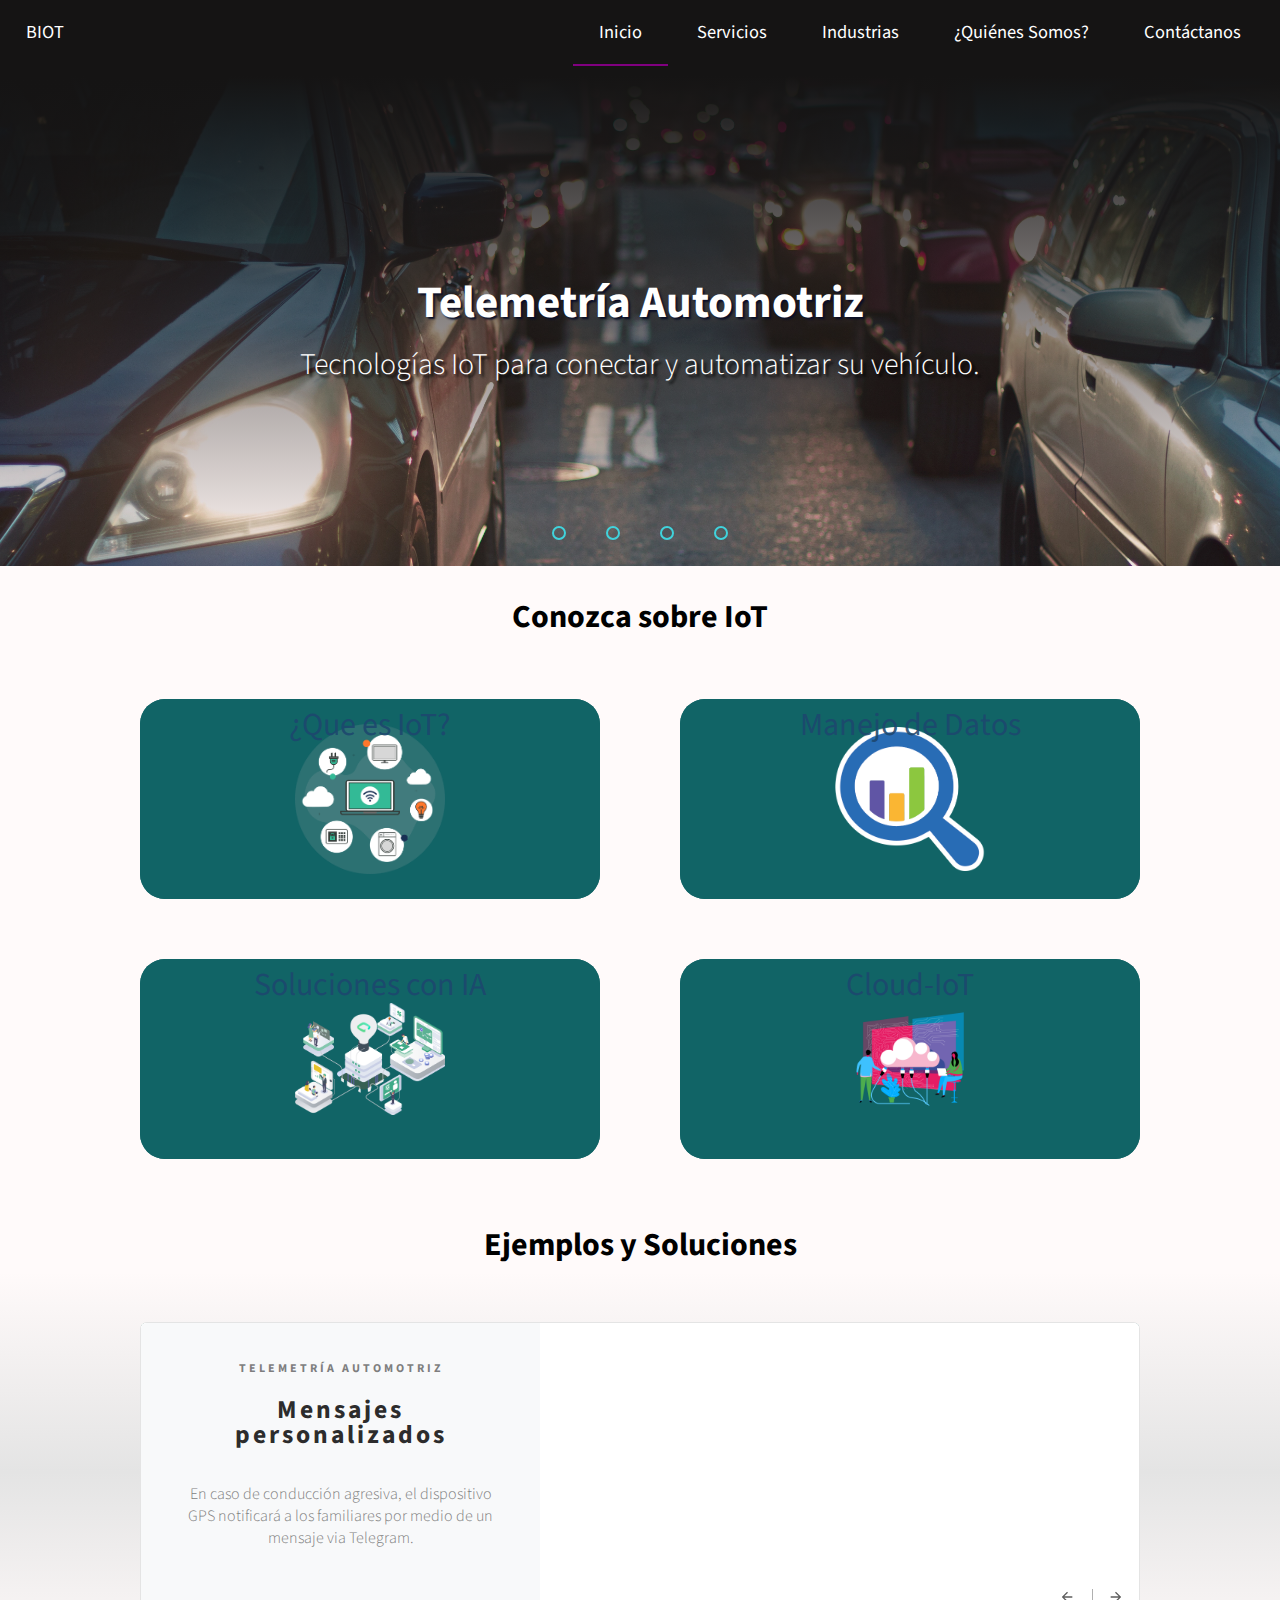
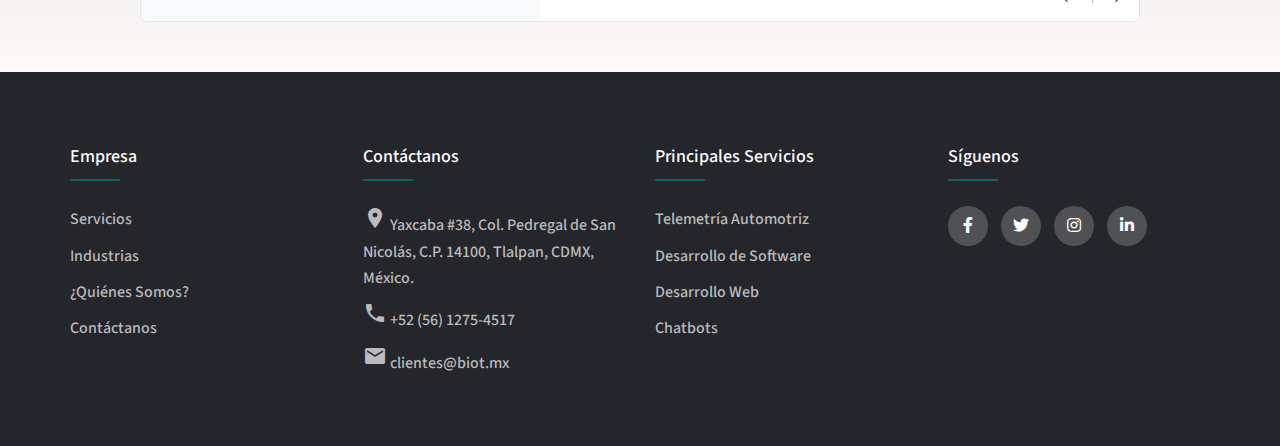
<file: index.html>
<!DOCTYPE html>
<html lang="en" dir="ltr">
  <head>
    <meta charset="utf-8">
    <meta name="viewport" content="width=device-width, user-scalable=no, initial-scale=1.0, maximum-scale=1.0, minimum-scale=1.0">
    <title>Inicio | BIOT</title>
    <link rel="stylesheet" type="text/css" href="https://cdnjs.cloudflare.com/ajax/libs/font-awesome/5.15.1/css/all.min.css">
    <link href="https://fonts.googleapis.com/icon?family=Material+Icons" rel="stylesheet">
    <link rel="stylesheet" href="./assets/css/biot.css">
    <link rel="stylesheet" href="./assets/css/mainBanner.css">
    <link rel="stylesheet" href="./assets/css/cards.css">
    <link rel="stylesheet" href="./assets/css/EjSolCar.css">
    <link rel="stylesheet" href="./assets/css/EjSolCarMobile.css">
    <!-- Aquí van sus css -->
  </head>
  <body>

    <header>
      <div class="navbar">
        <ul style="padding-left: 0px;">
          <li class="logo"> <a href="./index.html"> BIOT </a></li>
          <section class="div_navbar_items">
          <li class="navbar_items"> <a href="./index.html" class="activeNav"> Inicio </a> </li>
          <li class="navbar_items"> <a href="./servicios.html"> Servicios </a> </li>
          <li class="navbar_items"> <a href="./industrias.html"> Industrias </a> </li>
          <li class="navbar_items"> <a href="./quienesSomos.html"> ¿Quiénes Somos? </a> </li>
          <li class="navbar_items"> <a href="./contactus.html"> Contáctanos </a> </li>
        </section>

          <li class="icon">
            <a href="#" onclick="navBarFunction()"> &#9776;</a>
          </li>
        </ul>
      </div>
    </header>


    <!-- Aquí va el contenido de la página -->
    <div id="content">
      <!--image slider start-->
    <div class="slider">
      <div class="slides">
        <!--radio buttons start-->
        <input type="radio" name="radio-btn" id="radio1" checked>
        <input type="radio" name="radio-btn" id="radio2">
        <input type="radio" name="radio-btn" id="radio3">
        <input type="radio" name="radio-btn" id="radio4">
        <!--radio buttons end-->
        <!--slide images start-->
        <div class="slide s1 first">
          <div class="gradient">
             <div class="slide-content">
                <h2>Telemetría Automotriz</h2>
                <p>Tecnologías IoT para conectar y automatizar su vehículo.</p>
             </div>
          </div>
        </div>
        <div class="slide s2">
          <div class="gradient"></div>
           <div class="slide-content">
              <h2>Consultoría</h2>
              <p>Apoyamos a nuestros clientes para  mejorar su sistema.</p>
           </div>
        </div>
        <div class="slide s3">
          <div class="gradient"></div>
           <div class="slide-content">
           <h2>Chatbots a la medida</h2>
           <p>Desarrollamos sistemas inteligentes para contestación automática.</p>
         </div>
        </div>
        <div class="slide s4">
          <div class="gradient"></div>
           <div class="slide-content">
              <h2>Desarrollo web</h2>
              <p>Desarrollo de sitios web adaptados a la necesidad de su empresa.</p>
           </div>
        </div>
        <!--slide images end-->
        <!--automatic navigation start-->
        <div class="navigation-auto">
          <div class="auto-btn1"></div>
          <div class="auto-btn2"></div>
          <div class="auto-btn3"></div>
          <div class="auto-btn4"></div>
        </div>
        <!--automatic navigation end-->
      </div>
      <!--manual navigation start-->
      <div class="navigation-manual">
        <label for="radio1" class="manual-btn"></label>
        <label for="radio2" class="manual-btn"></label>
        <label for="radio3" class="manual-btn"></label>
        <label for="radio4" class="manual-btn"></label>
      </div>
      <!--manual navigation end-->
    </div>
    <!--image slider end-->
       <!--image slider end-->
       <h1 class="sectionTitle" style="padding: 25px 0 25px 0;" align = "center">Conozca sobre IoT</h1>
       <div class="containerCard">
           <div class="card">
               <div class="imgBx" data-text="¿Que es IoT?">
                   <img src="assets/images/WhatIoT.png">
               </div>
               <div class="content">
                   <div>
                       <h3>¿Qué es IoT?</h3>
                       <p style="color:#FFFFFF">Internet de las cosas IoT (por sus siglas en inglés) se refiere a todos los dispositivos conectados que no requieren de presencia humana para poder interactuar en el internet de forma autónoma por medio de sensores integrados al dispositivo.</p>
                   </div>
               </div>
           </div>
           <div class="card">
               <div class="imgBx" data-text="Manejo de Datos">
                   <img src="assets/images/data.png">
               </div>
               <div class="content">
                   <div>
                       <h3>Manejo de Datos</h3>
                       <p style="color:#FFFFFF">Estos dispositivos generan datos en tiempo real, los cuales pueden ser analizados y estudiados para una mejor administración y manejo del entorno donde estos se encuentren instalados.</p>
                   </div>
               </div>
           </div>
           <div class="card">
               <div class="imgBx" data-text="Soluciones con IA">
                   <img src="assets/images/IA.png">
               </div>
               <div class="content">
                   <div>
                       <h3>Soluciones con IA</h3>
                       <p style="color:#FFFFFF">Con los datos generados en los dispositivos se pueden generar soluciones basadas en Inteligencia Artificial (adaptarse a las soluciones del mercado y/o área de aplicación). Ejemplo: las alertas inteligentes con telegram.</p>
                   </div>
               </div>
           </div>
           <div class="card">
               <div class="imgBx" data-text="Cloud-IoT">
                   <img src="assets/images/cloud.png">
               </div>
               <div class="content">
                   <div>
                       <h3>Cloud-IoT</h3>
                       <p style="color:#FFFFFF">IoT está integrado a las soluciones a la nube (Cloud), puede generar una alta disponibilidad de los datos y las conexiones que generan los dispositivos.</p>
                   </div>
               </div>
           </div>
       </div>
       <!-- Servicios -->
       <!-- Ejemplos y soluciones -->
   <h1 class="sectionTitle" style="padding: 30px 0 0 0;" align = "center">Ejemplos y Soluciones</h1>
    <div class="cont_carousel" id="car2">

     <div class="carousel" id = "car1">
       <div class="carousel__nav">
        <span id="moveLeft" class="carousel__arrow">
             <svg class="carousel__icon" width="24" height="24" viewBox="0 0 24 24">
         <path d="M20,11V13H8L13.5,18.5L12.08,19.92L4.16,12L12.08,4.08L13.5,5.5L8,11H20Z"></path>
     </svg>
         </span>
         <span id="moveRight" class="carousel__arrow" >
           <svg class="carousel__icon"  width="24" height="24" viewBox="0 0 24 24">
       <path d="M4,11V13H16L10.5,18.5L11.92,19.92L19.84,12L11.92,4.08L10.5,5.5L16,11H4Z"></path>
     </svg>
         </span>
       </div>
       <div class="carousel-item carousel-item--1">
         <div class="carousel-item__image"></div>
         <div class="carousel-item__info">
           <div class="carousel-item__container">
           <h2 class="carousel-item__subtitle">Telemetría automotriz </h2>
           <h1 class="carousel-item__title">Mensajes personalizados</h1>
           <p class="carousel-item__description">En caso de conducción agresiva, el dispositivo GPS notificará
                                                 a los familiares por medio de un mensaje via Telegram.</p>

             </div>
         </div>
       </div>
       <div class="carousel-item carousel-item--2">
         <div class="carousel-item__image"></div>
         <div class="carousel-item__info">
           <div class="carousel-item__container">
           <h2 class="carousel-item__subtitle">Telemetría automotriz</h2>
           <h1 class="carousel-item__title">Alertas personalizadas por voz</h1>
           <p class="carousel-item__description">De sucitarse algún accidente vehícular, el sistema puede utilizar dispositivos
                                            como Amazon Alexa, Google Home o Apple Homepod para alertar el suceso.</p>

             </div>
         </div>
       </div>
         <div class="carousel-item carousel-item--3">
         <div class="carousel-item__image"></div>
         <div class="carousel-item__info">
           <div class="carousel-item__container">
           <h2 class="carousel-item__subtitle">Telemetría Automotriz</h2>
           <h1 class="carousel-item__title">Luces inteligentes</h1>
           <p class="carousel-item__description">De registrarse un encendido de vehículo en horarios no autorizados se
                                                 encenderán luces de manera personalizada para notificar el evento.</p>

             </div>
         </div>
       </div>

        <div class="carousel-item carousel-item--4">
         <div class="carousel-item__image"></div>
         <div class="carousel-item__info">
           <div class="carousel-item__container">
           <h2 class="carousel-item__subtitle">Chatbots</h2>
           <h1 class="carousel-item__title">Chatbot por telegram</h1>
           <p class="carousel-item__description">Los clientes podrán resolver cualquier duda, únicamente accediendo al chat del establecimiento
                                                 desde la aplicación Telegram, serán atendidos por un chatbot inteligente especializado. </p>
         <!--  <a href="#" class="carousel-item__btn">boton</a> -->
             </div>
         </div>
       </div>

      <div class="carousel-item carousel-item--5">
         <div class="carousel-item__image"></div>
         <div class="carousel-item__info">
           <div class="carousel-item__container">
           <h2 class="carousel-item__subtitle">Chatbots</h2>
           <h1 class="carousel-item__title">Pedidos inteligentes</h1>
           <p class="carousel-item__description">Usuarios podrán hacer uso de un chatbot integrado en la página web del negocio, podrán preguntar disponibilidad, características y solicitar un pedido en tiempo real.</p>

             </div>
         </div>
       </div>

       <div class="carousel-item carousel-item--6">
          <div class="carousel-item__image"></div>
          <div class="carousel-item__info">
            <div class="carousel-item__container">
            <h2 class="carousel-item__subtitle">Consultoría</h2>
            <h1 class="carousel-item__title">Soluciones de software</h1>
            <p class="carousel-item__description">Nuestros asesores brindan las herramientas necesarias para encontrar
                                                  la mejor solución y así poder atender todas las necesidades de nuestros clientes.</p>

              </div>
          </div>
        </div>

        <div class="carousel-item carousel-item--7">
           <div class="carousel-item__image"></div>
           <div class="carousel-item__info">
             <div class="carousel-item__container">
             <h2 class="carousel-item__subtitle">Consultoría</h2>
             <h1 class="carousel-item__title">Aprendiendo nuevas tecnologías</h1>
             <p class="carousel-item__description">Contamos con un equipo capaz de brindar capacitaciones para que las empresas adopten las nuevas
                                                   tecnologías y se mantengan siempre a la vanguardia.</p>

               </div>
           </div>
         </div>
     </div>
   </div>

       <!-- Ejemplos y soluciones mobile-->

       <div class="blog-card-main">
         <div class="blog-card">
             <div class="meta">
               <div class="photo" style="background-image: url(https://www.visionautomotriz.com.mx/wp-content/uploads/fly-images/24988/Huawei-quiere-acabar-con-la-conducci%C3%B3n-agresiva-con-un-ingenioso-detector-de-ira-Si-est%C3%A1s-estresado-no-podr%C3%A1s-conducir-Visi%C3%B3n-Automotriz-Magazine-1-1100x690-c.jpg)"></div>
             </div>
             <div class="description">

               <h2>Telemetría automotriz</h2>

               <h1>Mensajes personalizados</h1>

               <p> En caso de conducción agresiva, el dispositivo GPS notificará
                   a los familiares por medio de un mensaje via Telegram.</p>

             </div>
           </div>
           <div class="blog-card alt">
             <div class="meta">
               <div class="photo" style="background-image: url(https://image.freepik.com/vector-gratis/agente-seguros-resolviendo-accidente-automovilistico_53876-64649.jpg)"></div>
             </div>
             <div class="description">
               <h2>Telemetría automotriz</h2>
               <h1>Alertas personalizadas por voz</h1>

               <p>De sucitarse algún accidente vehícular, el sistema puede utilizar dispositivos
                                                como Amazon Alexa, Google Home o Apple Homepod para alertar el suceso.</p>

             </div>
           </div>

           <div class="blog-card">
             <div class="meta">
               <div class="photo" style="background-image: url(https://circulotne.com/wp-content/uploads/2020/02/20200205-focos-Philips-Hue-Revista-TNE-banner.jpg)"></div>
             </div>
             <div class="description">
               <h2>Telemetría automotriz</h2>
               <h1>Luces inteligentes</h1>
               <p>De registrarse un encendido de vehículo en horarios no autorizados se
                                                     encenderán luces de manera personalizada para notificar el evento.</p>
             </div>
           </div>

           <div class="blog-card alt">
             <div class="meta">
               <div class="photo" style="background-image: url(http://blog.desafiolatam.com/wp-content/uploads/2018/10/chatbot-y-humano.png)"></div>
             </div>
             <div class="description">
               <h2>Chatbots</h2>
               <h1>Chatbot por telegram</h1>
               <p>Los clientes podrán resolver cualquier duda, únicamente accediendo al chat del establecimiento
                                                     desde la aplicación Telegram, serán atendidos por un chatbot inteligente especializado.</p>
             </div>
           </div>

           <div class="blog-card">
             <div class="meta">
               <div class="photo" style="background-image: url(https://www.tidio.com/wp-content/uploads/delivery-tracking-chatbot-1200x609.png)"></div>
             </div>
             <div class="description">
               <h2>Chatbots</h2>
               <h1>Pedidos inteligentes</h1>
               <p>Usuarios podrán hacer uso de un chatbot integrado en la página web del negocio, podrán preguntar disponibilidad, características y solicitar un pedido en tiempo real.</p>
             </div>
           </div>


           <div class="blog-card alt">
             <div class="meta">
               <div class="photo" style="background-image: url(https://revistaconsultoria.com.mx/wp-content/uploads/2018/07/F%C3%A1bricas-de-software-c%C3%B3mo-elegir-funcionalmente.jpg)"></div>
             </div>
             <div class="description">
               <h2>Consultoría</h2>
               <h1>Soluciones de software</h1>
               <p>Nuestros asesores brindan las herramientas necesarias para encontrar
                                                     la mejor solución y así poder atender todas las necesidades de nuestros clientes.</p>
             </div>
           </div>

           <div class="blog-card">
             <div class="meta">
               <div class="photo" style="background-image: url(https://www.softwaredoit.es/images/final-guia-practica-elegir-solucion-empresas-consultoria-de-software-2019_07_23_04_00_14.jpg)"></div>
             </div>
             <div class="description">
               <h2>Consultoría</h2>
               <h1>Aprendiendo nuevas tecnologías</h1>
               <p>Contamos con un equipo capaz de brindar capacitaciones para que las empresas adopten las nuevas
                                                     tecnologías y se mantengan siempre a la vanguardia.</p>
             </div>
           </div>
       </div>
    </div>



    <!-- Footer -->
    <footer class="footer">
    	 <div class="container">
    	 	<div class="row">
    	 		<div class="footer-col">
    	 			<h4>Empresa</h4>
    	 			<ul>
              <li><a href="./servicios.html">Servicios</a></li>
    	 				<li><a href="./industrias.html">Industrias</a></li>
    	 				<li><a href="./quienesSomos.html">¿Quiénes Somos?</a></li>
    	 				<li><a href="./contactus.html">Contáctanos</a></li>
    	 			</ul>
    	 		</div>
    	 		<div class="footer-col">
    	 			<h4>Contáctanos</h4>
    	 			<ul>
    	 				<li><a><span class="material-icons">location_on</span> Yaxcaba #38, Col. Pedregal de San Nicolás, C.P. 14100, Tlalpan, CDMX, México.</a></li>
    	 				<li><a><span class="material-icons">call</span> +52 (56) 1275-4517</a></li>
       				<li><a><span class="material-icons">email</span> clientes@biot.mx</a></li>
    	 			</ul>
    	 		</div>
    	 		<div class="footer-col">
    	 			<h4>Principales Servicios</h4>
    	 			<ul>
    	 				<li><a href="#">Telemetría Automotriz</a></li>
    	 				<li><a href="#">Desarrollo de Software</a></li>
    	 				<li><a href="#">Desarrollo Web</a></li>
    	 				<li><a href="#">Chatbots</a></li>
    	 			</ul>
    	 		</div>
    	 		<div class="footer-col">
    	 			<h4>Síguenos</h4>
    	 			<div class="social-links">
    	 				<a href="#"><i class="fab fa-facebook-f"></i></a>
    	 				<a href="#"><i class="fab fa-twitter"></i></a>
    	 				<a href="#"><i class="fab fa-instagram"></i></a>
    	 				<a href="#"><i class="fab fa-linkedin-in"></i></a>
    	 			</div>
    	 		</div>
    	 	</div>
    	 </div>
    </footer>

    <!-- SCRIPTS -->
	  <script src="https://ajax.googleapis.com/ajax/libs/jquery/3.5.1/jquery.min.js"></script>
	  <script  src="./assets/script/eys_script.js"></script>
    <script  src="./assets/script/header.js"></script>
    <script  src="./assets/script/slider.js"></script>

  </body>
</html>
</file>
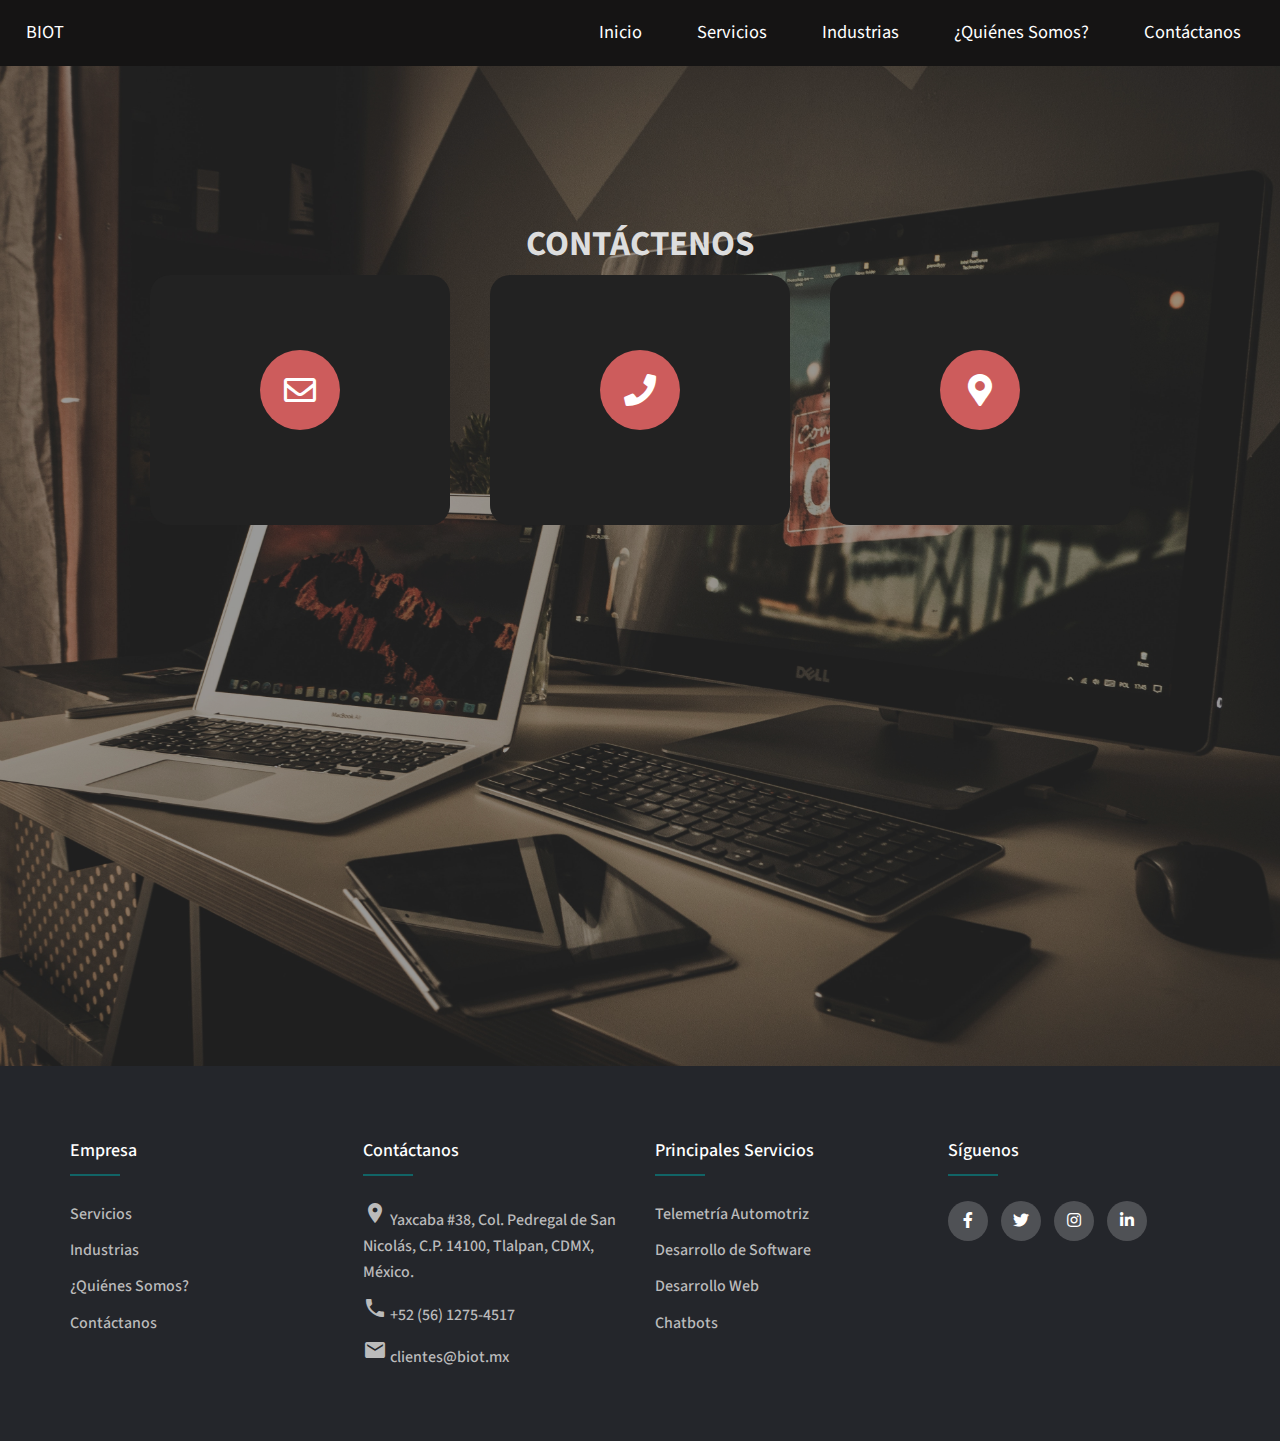
<file: contact.html>
<!DOCTYPE html>
<html lang="en" dir="ltr">
  <head>
    <meta charset="utf-8">
    <meta name="viewport" content="width=device-width, user-scalable=no, initial-scale=1.0, maximum-scale=1.0, minimum-scale=1.0">
    <title> Plantilla - BIoT </title>
    <link rel="stylesheet" type="text/css" href="https://cdnjs.cloudflare.com/ajax/libs/font-awesome/5.15.1/css/all.min.css">
    <link href="https://fonts.googleapis.com/icon?family=Material+Icons" rel="stylesheet">
    <link rel="stylesheet" href="assets/css/biot.css">
    <link rel="stylesheet" href="./assets/css/contact.css">
  </head>
  <body>

    <header>
      <div class="navbar">
        <ul style="padding-left: 0px;">
          <li class="logo"> <a href="./index.html"> BIOT </a></li>
          <section class="div_navbar_items">
          <li class="navbar_items"> <a href="./index.html"> Inicio </a> </li>
          <li class="navbar_items"> <a href="./servicios.html"> Servicios </a> </li>
          <li class="navbar_items"> <a href="./industrias.html"> Industrias </a> </li>
          <li class="navbar_items"> <a href="./quienesSomos.html"> ¿Quiénes Somos? </a> </li>
          <li class="navbar_items"> <a href="./contactus.html"> Contáctanos </a> </li>
        </section>

          <li class="icon">
            <a href="#" onclick="navBarFunction()"> &#9776;</a>
          </li>
        </ul>
      </div>
    </header>



    <!-- Aquí va el contenido de la página -->
    <div id="content">
      <section class="contact">
        <article class="contactBk">
          <h1>Contáctenos</h1>
          <div class="sep"></div>
          <div class="contactCards">
            <div class="card">
              <i class="card-icon far fa-envelope"></i>
              <p> soporte@biot.mx </p>
            </div>

            <div class="card">
              <i class="card-icon fas fa-phone"></i>
              <p> +52 (56) 1275-4517 </p>
            </div>

            <div class="card">
              <i class="card-icon fas fa-map-marker-alt"></i>
              <p> Yaxcaba #38, Col. Pedregal de San Nicolás, C.P. 14100, Tlalpan, CDMX, México. </p>
            </div>
          </div>
        </article>
      </section>
    </div>


    <!-- Footer -->
    <footer class="footer">
    	 <div class="container">
    	 	<div class="row">
    	 		<div class="footer-col">
    	 			<h4>Empresa</h4>
    	 			<ul>
              <li><a href="./servicios.html">Servicios</a></li>
    	 				<li><a href="./industrias.html">Industrias</a></li>
    	 				<li><a href="./quienesSomos.html">¿Quiénes Somos?</a></li>
    	 				<li><a href="./contactus.html">Contáctanos</a></li>
    	 			</ul>
    	 		</div>
    	 		<div class="footer-col">
    	 			<h4>Contáctanos</h4>
    	 			<ul>
    	 				<li><a><span class="material-icons">location_on</span> Yaxcaba #38, Col. Pedregal de San Nicolás, C.P. 14100, Tlalpan, CDMX, México.</a></li>
    	 				<li><a><span class="material-icons">call</span> +52 (56) 1275-4517</a></li>
       				<li><a><span class="material-icons">email</span> clientes@biot.mx</a></li>
    	 			</ul>
    	 		</div>
    	 		<div class="footer-col">
    	 			<h4>Principales Servicios</h4>
    	 			<ul>
    	 				<li><a href="#">Telemetría Automotriz</a></li>
    	 				<li><a href="#">Desarrollo de Software</a></li>
    	 				<li><a href="#">Desarrollo Web</a></li>
    	 				<li><a href="#">Chatbots</a></li>
    	 			</ul>
    	 		</div>
    	 		<div class="footer-col">
    	 			<h4>Síguenos</h4>
    	 			<div class="social-links">
    	 				<a href="#"><i class="fab fa-facebook-f"></i></a>
    	 				<a href="#"><i class="fab fa-twitter"></i></a>
    	 				<a href="#"><i class="fab fa-instagram"></i></a>
    	 				<a href="#"><i class="fab fa-linkedin-in"></i></a>
    	 			</div>
    	 		</div>
    	 	</div>
    	 </div>
    </footer>

    <!-- SCRIPTS -->
    <script  src="./assets/script/header.js"></script>

  </body>
</html>
</file>
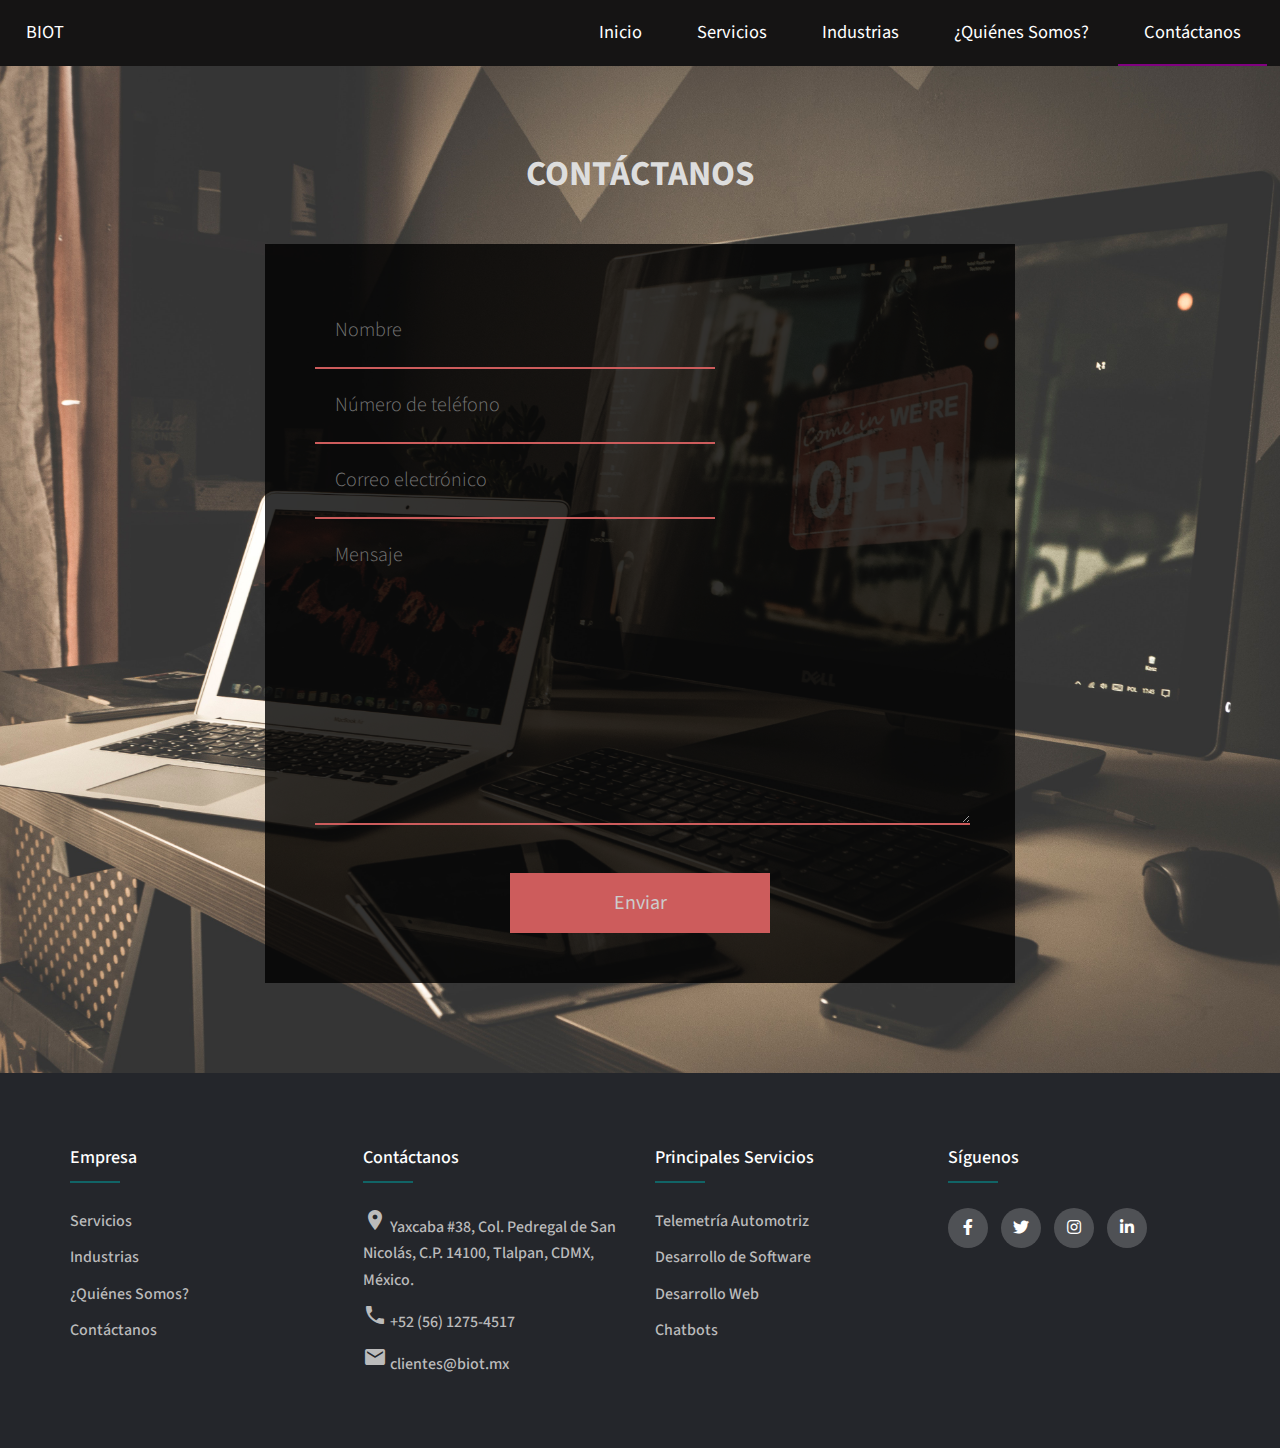
<file: contactus.html>
<!DOCTYPE html>
<html lang="en" dir="ltr">
  <head>
    <meta charset="utf-8">
    <meta name="viewport" content="width=device-width, user-scalable=no, initial-scale=1.0, maximum-scale=1.0, minimum-scale=1.0">
    <title> Contáctanos | BIOT </title>
    <link rel="stylesheet" type="text/css" href="https://cdnjs.cloudflare.com/ajax/libs/font-awesome/5.15.1/css/all.min.css">
    <link href="https://fonts.googleapis.com/icon?family=Material+Icons" rel="stylesheet">
    <link rel="stylesheet" href="assets/css/biot.css">
    <link rel="stylesheet" href="assets/css/contactus.css">
  </head>
  <body>

    <header>
      <div class="navbar">
        <ul style="padding-left: 0px;">
          <li class="logo"> <a href="./index.html"> BIOT </a></li>
          <section class="div_navbar_items">
          <li class="navbar_items"> <a href="./index.html"> Inicio </a> </li>
          <li class="navbar_items"> <a href="./servicios.html"> Servicios </a> </li>
          <li class="navbar_items"> <a href="./industrias.html"> Industrias </a> </li>
          <li class="navbar_items"> <a href="./quienesSomos.html"> ¿Quiénes Somos? </a> </li>
          <li class="navbar_items"> <a href="./contactus.html" class="activeNav"> Contáctanos </a> </li>
        </section>

          <li class="icon">
            <a href="#" onclick="navBarFunction()"> &#9776;</a>
          </li>
        </ul>
      </div>
    </header>



    <!-- Aquí va el contenido de la página -->
    <div id="content">
      <div class="contactGradient">
        <h1>Contáctanos</h1>

        <form id="biotForm" class="biotForm" action="index.html" method="post">
          <ul>
            <li> <input type="text" name="nombre" value="" placeholder="Nombre" required></li>
            <li> <input type="text" name="número" value="" placeholder="Número de teléfono"> </li>
            <li> <input type="text" id="correo" value="" placeholder="Correo electrónico" required></li>
            <li> <textarea name="mensaje" rows="8" cols="60" placeholder="Mensaje" required></textarea> </li>
          </ul>
          <button type="submit" name="button">Enviar</button>
        </form>
      </div>
    </div>


    <!-- Footer -->
    <footer class="footer">
    	 <div class="container">
    	 	<div class="row">
    	 		<div class="footer-col">
    	 			<h4>Empresa</h4>
    	 			<ul>
              <li><a href="./servicios.html">Servicios</a></li>
    	 				<li><a href="./industrias.html">Industrias</a></li>
    	 				<li><a href="./quienesSomos.html">¿Quiénes Somos?</a></li>
    	 				<li><a href="./contactus.html">Contáctanos</a></li>
    	 			</ul>
    	 		</div>
    	 		<div class="footer-col">
    	 			<h4>Contáctanos</h4>
    	 			<ul>
    	 				<li><a><span class="material-icons">location_on</span> Yaxcaba #38, Col. Pedregal de San Nicolás, C.P. 14100, Tlalpan, CDMX, México.</a></li>
    	 				<li><a><span class="material-icons">call</span> +52 (56) 1275-4517</a></li>
       				<li><a><span class="material-icons">email</span> clientes@biot.mx</a></li>
    	 			</ul>
    	 		</div>
    	 		<div class="footer-col">
    	 			<h4>Principales Servicios</h4>
    	 			<ul>
    	 				<li><a href="#">Telemetría Automotriz</a></li>
    	 				<li><a href="#">Desarrollo de Software</a></li>
    	 				<li><a href="#">Desarrollo Web</a></li>
    	 				<li><a href="#">Chatbots</a></li>
    	 			</ul>
    	 		</div>
    	 		<div class="footer-col">
    	 			<h4>Síguenos</h4>
    	 			<div class="social-links">
    	 				<a href="#"><i class="fab fa-facebook-f"></i></a>
    	 				<a href="#"><i class="fab fa-twitter"></i></a>
    	 				<a href="#"><i class="fab fa-instagram"></i></a>
    	 				<a href="#"><i class="fab fa-linkedin-in"></i></a>
    	 			</div>
    	 		</div>
    	 	</div>
    	 </div>
    </footer>

    <!-- SCRIPTS -->
    <script  src="./assets/script/header.js"></script>

  </body>
</html>
</file>
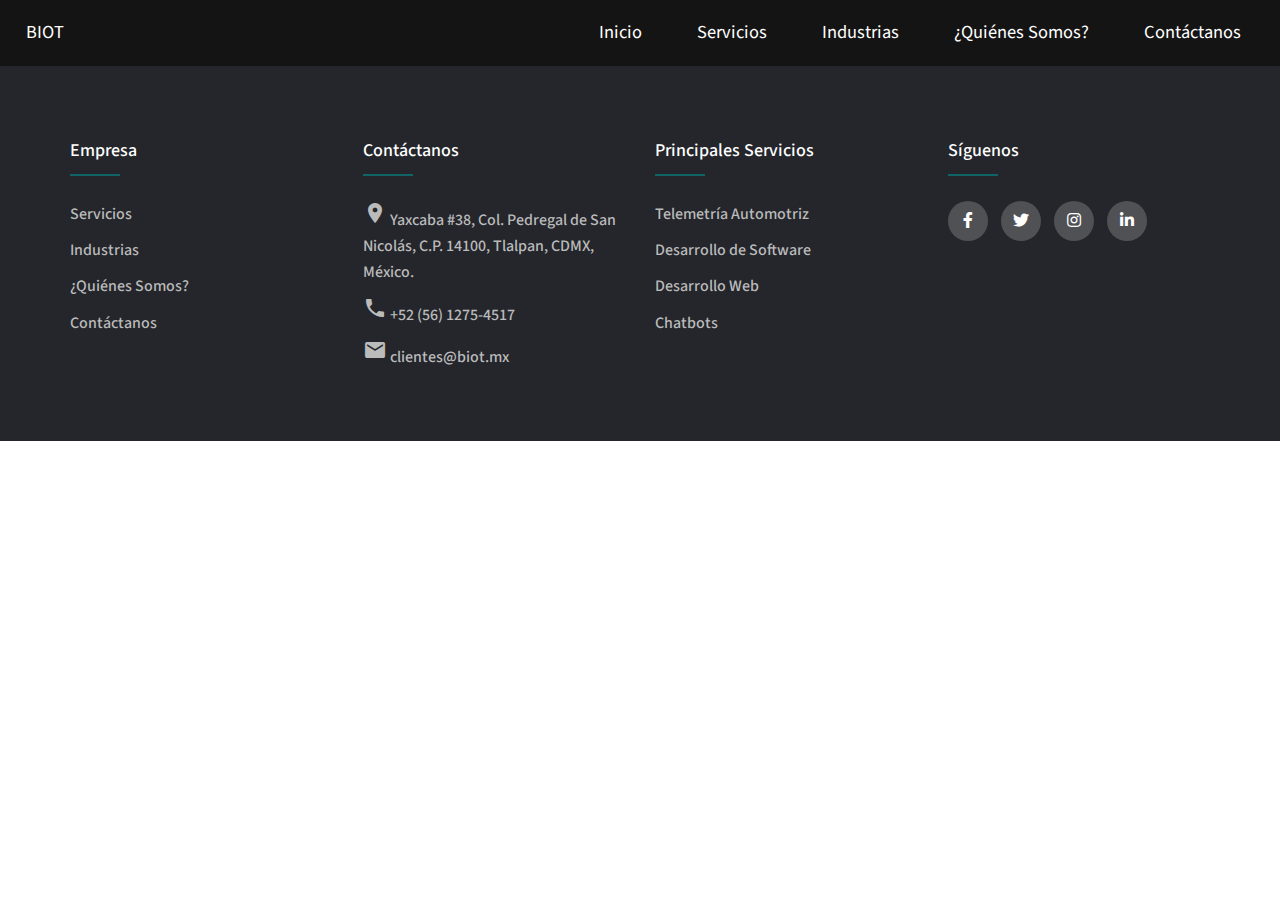
<file: Plantilla.html>
<!DOCTYPE html>
<html lang="en" dir="ltr">
  <head>
    <meta charset="utf-8">
    <meta name="viewport" content="width=device-width, user-scalable=no, initial-scale=1.0, maximum-scale=1.0, minimum-scale=1.0">
    <title> Plantilla - BIoT </title>
    <link rel="stylesheet" type="text/css" href="https://cdnjs.cloudflare.com/ajax/libs/font-awesome/5.15.1/css/all.min.css">
    <link href="https://fonts.googleapis.com/icon?family=Material+Icons" rel="stylesheet">
    <link rel="stylesheet" href="assets/css/biot.css">
  </head>
  <body>

    <header>
      <div class="navbar">
        <ul style="padding-left: 0px;">
          <li class="logo"> <a href="./index.html"> BIOT </a></li>
          <section class="div_navbar_items">
          <li class="navbar_items"> <a href="./index.html"> Inicio </a> </li>
          <li class="navbar_items"> <a href="./servicios.html"> Servicios </a> </li>
          <li class="navbar_items"> <a href="./industrias.html"> Industrias </a> </li>
          <li class="navbar_items"> <a href="./quienesSomos.html"> ¿Quiénes Somos? </a> </li>
          <li class="navbar_items"> <a href="./contactus.html"> Contáctanos </a> </li>
        </section>

          <li class="icon">
            <a href="#" onclick="navBarFunction()"> &#9776;</a>
          </li>
        </ul>
      </div>
    </header>



    <!-- Aquí va el contenido de la página -->
    <div id="content">

    </div>


    <!-- Footer -->
    <footer class="footer">
    	 <div class="container">
    	 	<div class="row">
    	 		<div class="footer-col">
    	 			<h4>Empresa</h4>
    	 			<ul>
              <li><a href="./servicios.html">Servicios</a></li>
    	 				<li><a href="./industrias.html">Industrias</a></li>
    	 				<li><a href="./quienesSomos.html">¿Quiénes Somos?</a></li>
    	 				<li><a href="./contactus.html">Contáctanos</a></li>
    	 			</ul>
    	 		</div>
    	 		<div class="footer-col">
    	 			<h4>Contáctanos</h4>
    	 			<ul>
    	 				<li><a><span class="material-icons">location_on</span> Yaxcaba #38, Col. Pedregal de San Nicolás, C.P. 14100, Tlalpan, CDMX, México.</a></li>
    	 				<li><a><span class="material-icons">call</span> +52 (56) 1275-4517</a></li>
       				<li><a><span class="material-icons">email</span> clientes@biot.mx</a></li>
    	 			</ul>
    	 		</div>
    	 		<div class="footer-col">
    	 			<h4>Principales Servicios</h4>
    	 			<ul>
    	 				<li><a href="#">Telemetría Automotriz</a></li>
    	 				<li><a href="#">Desarrollo de Software</a></li>
    	 				<li><a href="#">Desarrollo Web</a></li>
    	 				<li><a href="#">Chatbots</a></li>
    	 			</ul>
    	 		</div>
    	 		<div class="footer-col">
    	 			<h4>Síguenos</h4>
    	 			<div class="social-links">
    	 				<a href="#"><i class="fab fa-facebook-f"></i></a>
    	 				<a href="#"><i class="fab fa-twitter"></i></a>
    	 				<a href="#"><i class="fab fa-instagram"></i></a>
    	 				<a href="#"><i class="fab fa-linkedin-in"></i></a>
    	 			</div>
    	 		</div>
    	 	</div>
    	 </div>
    </footer>

    <!-- SCRIPTS -->
    <script  src="./assets/script/header.js"></script>

  </body>
</html>
</file>
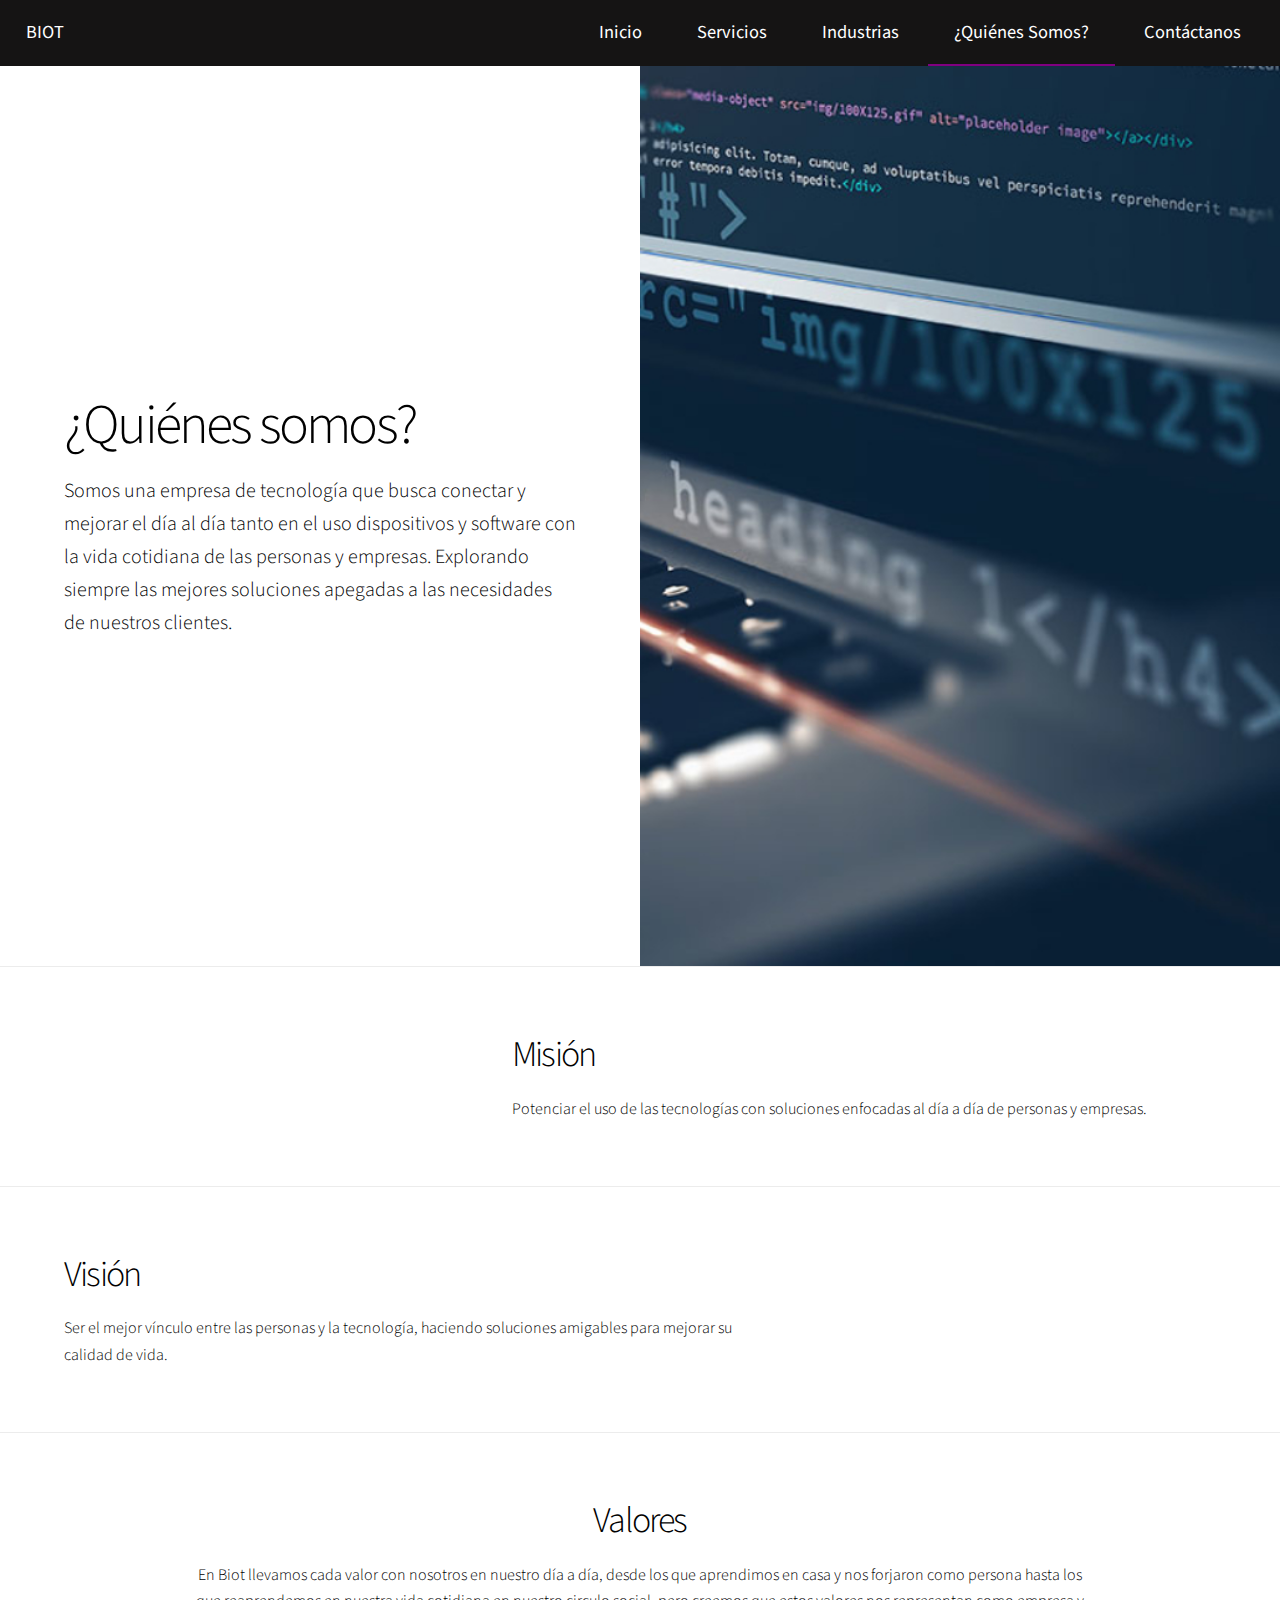
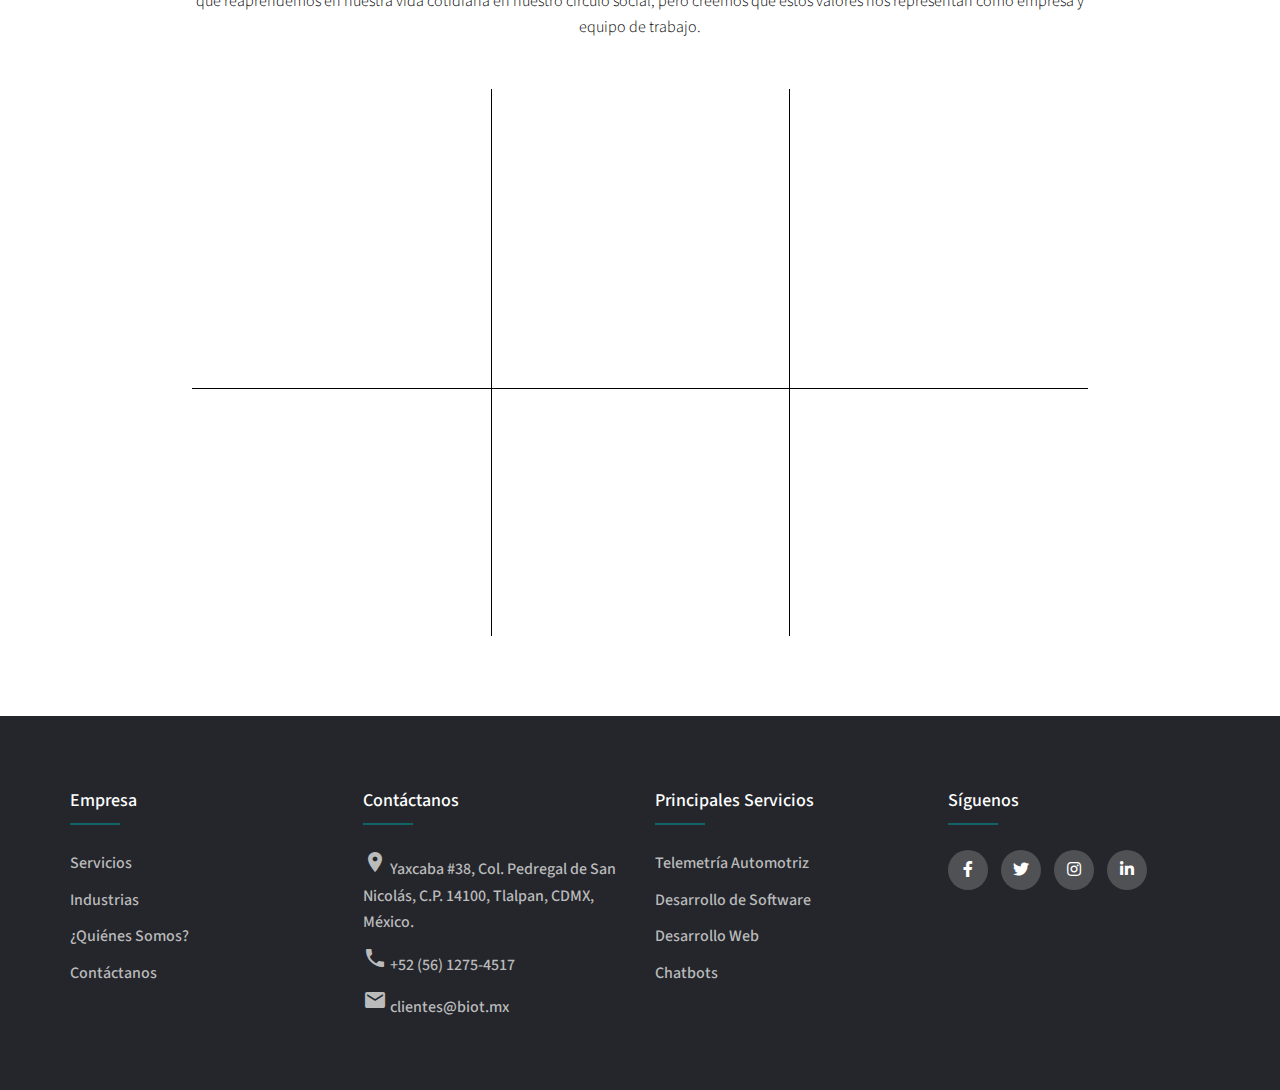
<file: quienesSomos.html>
<!DOCTYPE HTML>
<html>
	<head>
		<title>Acerca de Nosotros | BIOT</title>
		<meta charset="utf-8" />
		<link rel="stylesheet" type="text/css" href="https://cdnjs.cloudflare.com/ajax/libs/font-awesome/5.15.1/css/all.min.css">
		<meta name="viewport" content="width=device-width, initial-scale=1, user-scalable=no" />
		<link href="https://fonts.googleapis.com/icon?family=Material+Icons" rel="stylesheet">
		<link rel="stylesheet" href="assets/css/biot.css">
		<link rel="stylesheet" href="assets/css/main.css"> 
	</head>
	<body>

	<header>
    	<div class="navbar">
    		<ul style="padding-left: 0px;">
        		<li class="logo"> <a href="./index.html"> BIOT </a></li>
	        		<section class="div_navbar_items">
		        		<li class="navbar_items"> <a href="./index.html"> Inicio </a> </li>
		        		<li class="navbar_items"> <a href="./servicios.html"> Servicios </a> </li>
		        		<li class="navbar_items"> <a href="./industrias.html"> Industrias </a> </li>
		        		<li class="navbar_items"> <a href="./quienesSomos.html" class="activeNav"> ¿Quiénes Somos? </a> </li>
		        		<li class="navbar_items"> <a href="./contactus.html"> Contáctanos </a> </li>
	        		</section>
					<li class="icon">
					<a href="#" onclick="navBarFunction()"> &#9776;</a>
          		</li>
			</ul>
		</div>
    </header>
	    
	<!-- Wrapper -->
	<div id="wrapper" class="divided">

		<!-- Sección de  ¿Quienes Somos? -->
		<section class="banner style1 orient-left content-align-left image-position-right fullscreen onload-image-fade-in onload-content-fade-right">
			<div class="content">
				<h1>¿Quiénes somos?</h1>
				<p class="major">Somos una empresa de tecnología que busca conectar y mejorar el día al día tanto en el uso dispositivos y software con la vida cotidiana de las personas y empresas. Explorando siempre las mejores soluciones apegadas a las necesidades de nuestros clientes.</p>
			</div>
			<div class="image">
				<img src="./assets/images/quienesSomos/qsomos.jpg" alt="" />
			</div>
		</section>

		<!-- Sección de Misión -->
		<section class="spotlight style1 orient-right content-align-left image-position-center onscroll-image-fade-in" id="first">
			<div class="content">
				<h2>Misión</h2>
				<p>Potenciar el uso de las tecnologías con soluciones enfocadas al día a día de personas y empresas.</p>
			</div>
			<div class="image">
				<img src="./assets/images/quienesSomos/mision.jpg" alt="" />
			</div>
		</section>

		<!-- Sección de Visión -->
		<section class="spotlight style1 orient-left content-align-left image-position-center onscroll-image-fade-in">
			<div class="content">
				<h2>Visión</h2>
				<p>Ser el mejor vínculo entre las personas y la tecnología, haciendo soluciones amigables para mejorar su calidad de vida.</p>
			</div>
			<div class="image">
				<img src="./assets/images/quienesSomos/vision.jpg" alt="" />
			</div>
		</section>

		<!-- Sección de Valores -->
		<section class="wrapper style1 align-center">
			<div class="inner">
				<h2>Valores</h2>
				<p>En Biot llevamos cada valor con nosotros en nuestro día a día, desde los que aprendimos en casa y nos forjaron como persona hasta los que reaprendemos en nuestra vida cotidiana en nuestro circulo social, pero creemos que estos valores nos representan como empresa y equipo de trabajo.</p>
				<div class="items style1 medium onscroll-fade-in">
					<section>
						<span class="material-icons"; STYLE="font-size:250%">escalator_warning</span>
						<h3>Confiabilidad</h3>
						<p>Siempre mostrar confiabilidad en el proceso, desarrollo, implementación y funcionamiento de las tecnologías.</p>
					</section>
					<section>
						<span class="material-icons"; STYLE="font-size:250%">touch_app</span>
						<h3>Claridad</h3>
						<p>Ser claros con cada presentación y dudas que tengan nuestros clientes referente a nuestros servicios y soluciones.</p>
					</section>
					<section>
						<span class="material-icons"; STYLE="font-size:250%">assignment_turned_in</span>
						<h3>Eficiencia</h3>
						<p>Las implementaciones de las soluciones de hardware y software siempre trabajarán con la mejor eficiencia posible.</p>
					</section>
					<section>
						<span class="material-icons"; STYLE="font-size:250%">star_rate</span>
						<h3>Innovación</h3>
						<p>Ser innovadores con nuestras soluciones y presentaciones.</p>
					</section>
					<section>
						<span class="material-icons"; STYLE="font-size:250%">verified</span>
						<h3>Calidad</h3>
						<p>Siempre tomar como principal factor la calidad de nuestros productos y servicios.</p>
					</section>
					<section>
						<span class="material-icons"; STYLE="font-size:250%">favorite</span>
						<h3>Pasión</h3>
						<p>Siempre mostrar la pasión por el trabajo que hacemos.</p>
					</section>
				</div>
			</div>
		</section>
	</div>
	<!--Footer Section-->
	<footer class="footer">
    	<div class="container">
    	 	<div class="row">
    	 		<div class="footer-col">
    	 			<h4>Empresa</h4>
    	 			<ul>
              			<li><a href="./servicios.html">Servicios</a></li>
    	 				<li><a href="./industrias.html">Industrias</a></li>
    	 				<li><a href="./quienesSomos.html">¿Quiénes Somos?</a></li>
    	 				<li><a href="./contactus.html">Contáctanos</a></li>
    	 			</ul>
    	 		</div>
    	 	<div class="footer-col">
    	 		<h4>Contáctanos</h4>
    	 		<ul>
    	 			<li><a><span class="material-icons">location_on</span> Yaxcaba #38, Col. Pedregal de San Nicolás, C.P. 14100, Tlalpan, CDMX, México.</a></li>
    	 			<li><a><span class="material-icons">call</span> +52 (56) 1275-4517</a></li>
       				<li><a><span class="material-icons">email</span> clientes@biot.mx</a></li>
    	 		</ul>
    	 	</div>
    	 	<div class="footer-col">
    	 		<h4>Principales Servicios</h4>
    	 		<ul>
    	 			<li><a href="#">Telemetría Automotriz</a></li>
    	 			<li><a href="#">Desarrollo de Software</a></li>
    	 			<li><a href="#">Desarrollo Web</a></li>
    	 			<li><a href="#">Chatbots</a></li>
    	 		</ul>
    	 	</div>
    	 	<div class="footer-col">
    	 		<h4>Síguenos</h4>
    	 		<div class="social-links">
    	 				<a href="#"><i class="fab fa-facebook-f"></i></a>
    	 				<a href="#"><i class="fab fa-twitter"></i></a>
    	 				<a href="#"><i class="fab fa-instagram"></i></a>
    	 				<a href="#"><i class="fab fa-linkedin-in"></i></a>
    	 			</div>
    	 		</div>
    	 	</div>
    	</div>
    </footer>

	<!-- Scripts -->
	<script src="assets/js/jsQS/jquery.min.js"></script>
	<script src="assets/js/jsQS/jquery.scrollex.min.js"></script>
	<script src="assets/js/jsQS/jquery.scrolly.min.js"></script>
	<script src="assets/js/jsQS/browser.min.js"></script>
	<script src="assets/js/jsQS/breakpoints.min.js"></script>
	<script src="assets/js/jsQS/util.js"></script>
	<script src="assets/js/jsQS/main.js"></script>
	<script  src="./assets/script/header.js"></script>

	</body>
</html>
</file>
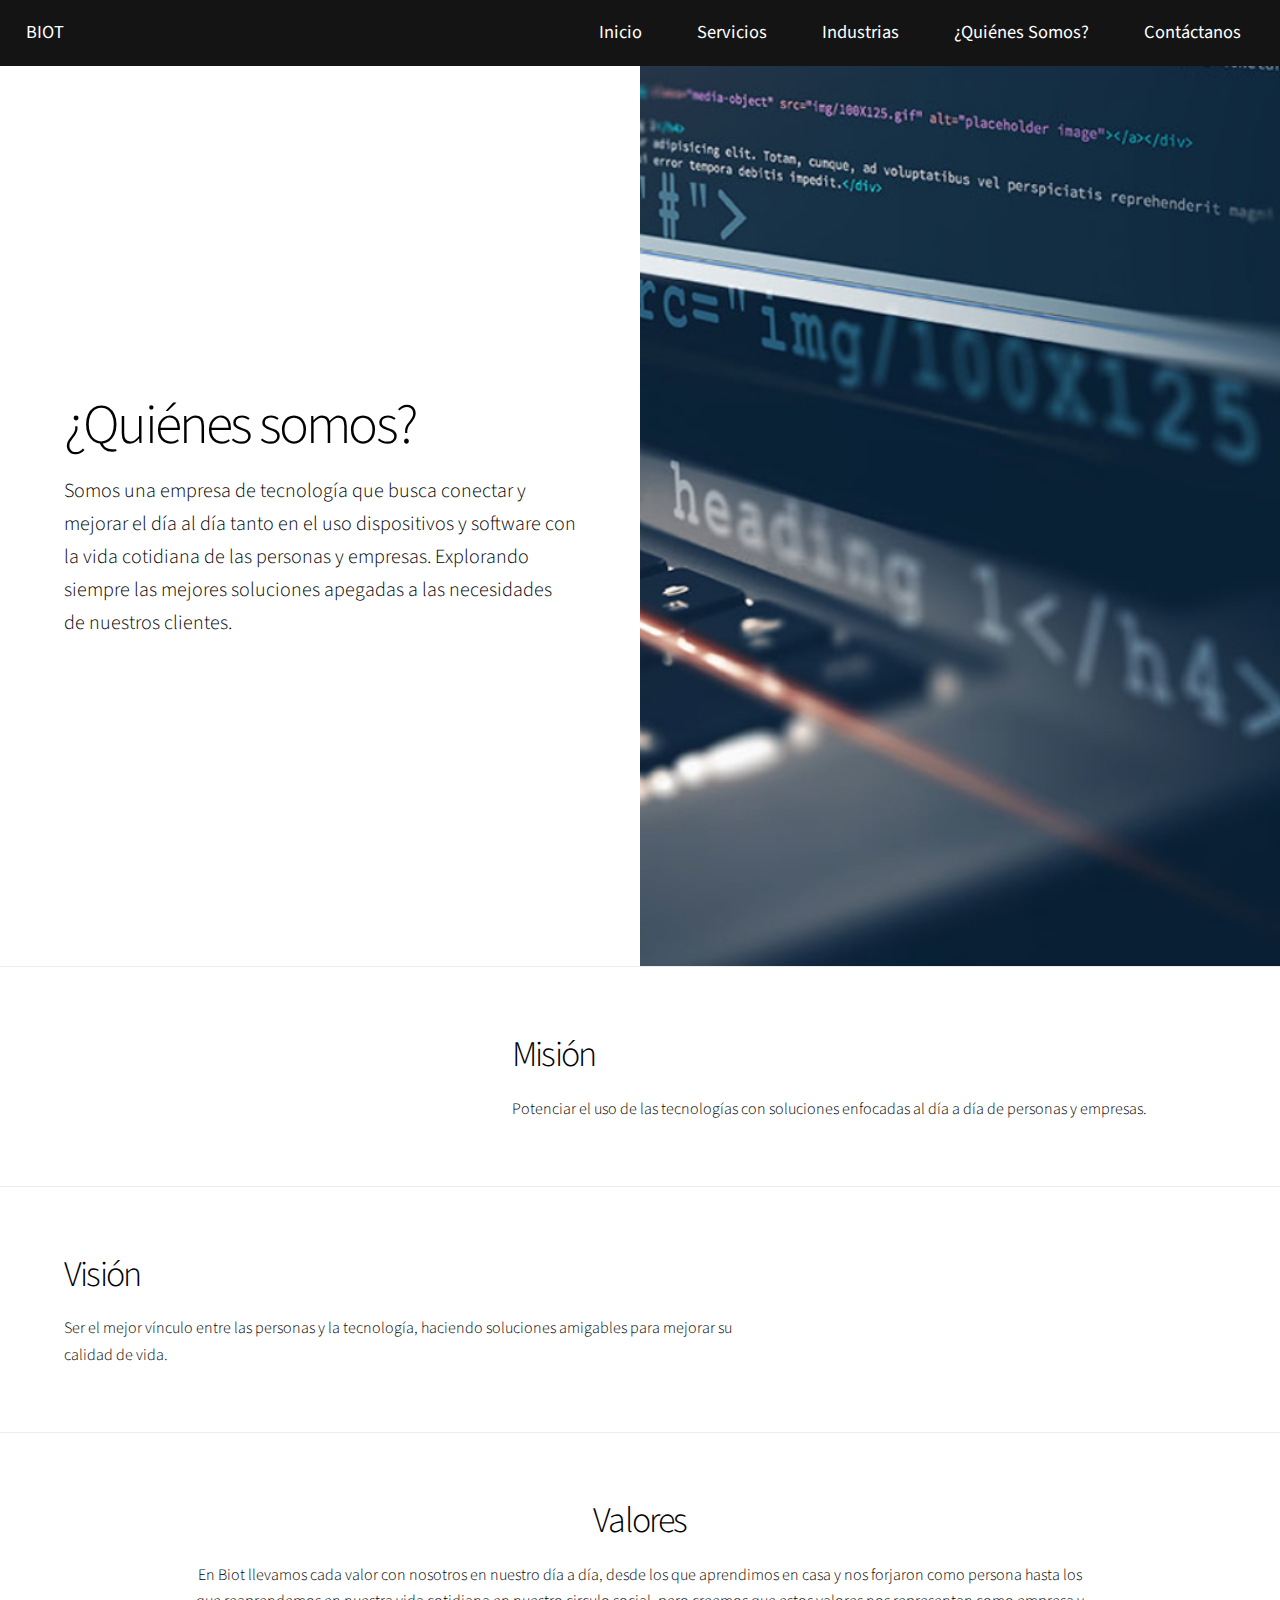
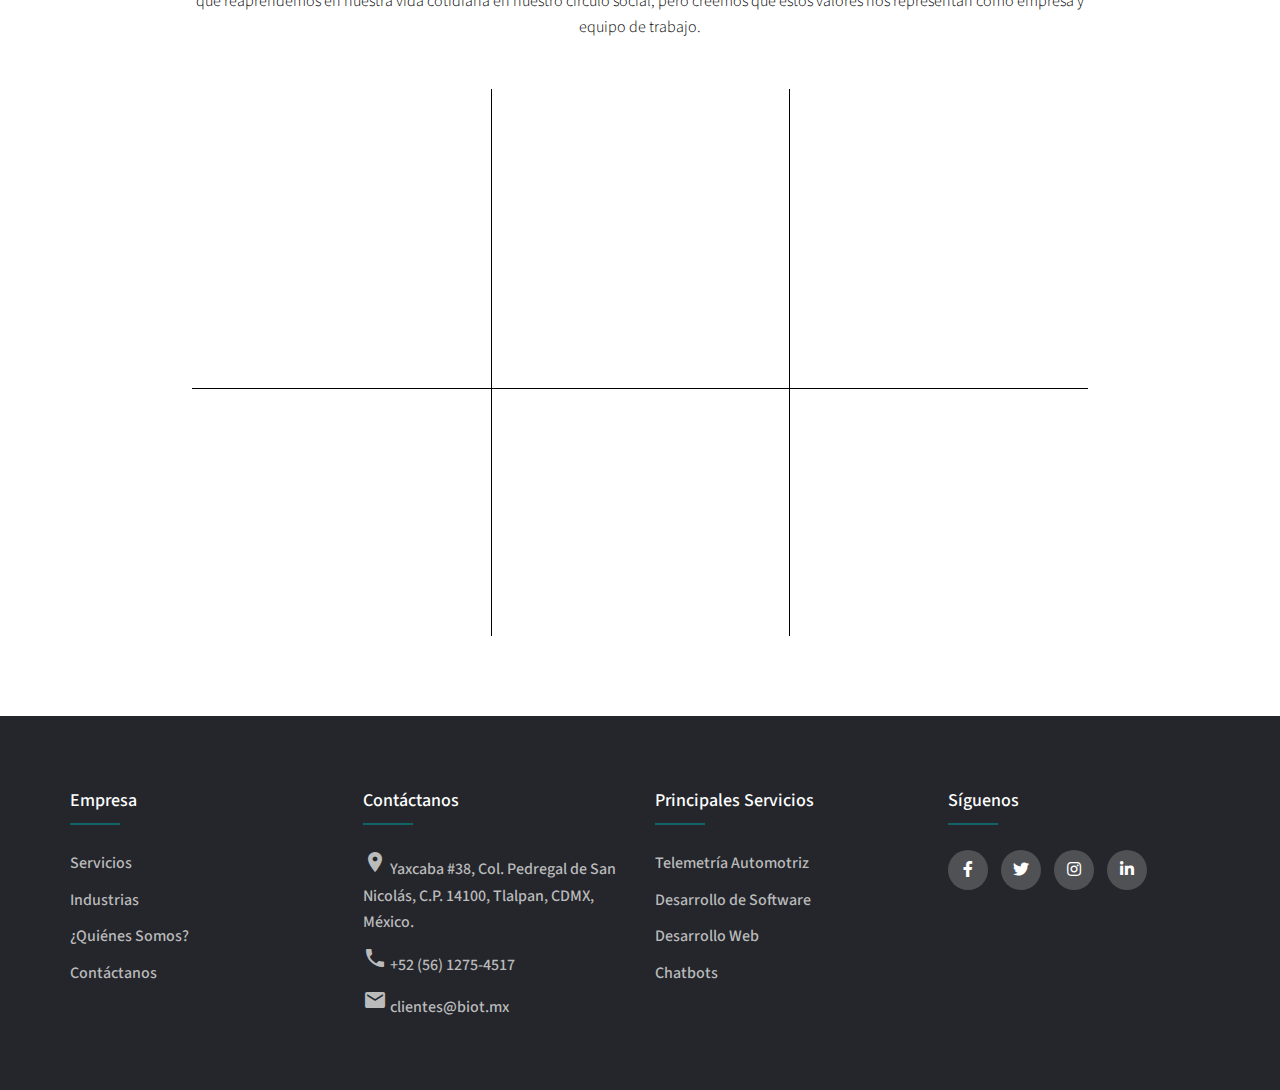
<file: quienesSomos2.html>
<!DOCTYPE HTML>
<html>
	<head>
		<title>Acerca de Nosotros | BIOT</title>
		<meta charset="utf-8" />
		<link rel="stylesheet" type="text/css" href="https://cdnjs.cloudflare.com/ajax/libs/font-awesome/5.15.1/css/all.min.css">

    <link rel="stylesheet" href="./assets/css/footer.css">
		<meta name="viewport" content="width=device-width, initial-scale=1, user-scalable=no" />
		<link href="https://fonts.googleapis.com/icon?family=Material+Icons" rel="stylesheet">
		<link rel="stylesheet" href="assets/css/biot.css">
		<link rel="stylesheet" href="assets/css/main.css"> 
	</head>
	<body>

	<header>
      <div class="navbar">
        <ul style="padding-left: 0px;">
          <li class="logo"> <a href="./index.html"> BIOT </a></li>
          <section class="div_navbar_items">
          <li class="navbar_items"> <a href="./index.html"> Inicio </a> </li>
          <li class="navbar_items"> <a href="./servicios.html"> Servicios </a> </li>
          <li class="navbar_items"> <a href="./industrias.html"> Industrias </a> </li>
          <li class="navbar_items"> <a href="./quienesSomos.html"> ¿Quiénes Somos? </a> </li>
          <li class="navbar_items"> <a href="./contactus.html"> Contáctanos </a> </li>
        </section>

          <li class="icon">
            <a href="#" onclick="navBarFunction()"> &#9776;</a>
          </li>
        </ul>
      </div>
    </header>
	    
		<!-- Wrapper -->
		<div id="wrapper" class="divided">

			<!-- Sección de  ¿Quienes Somos? -->
			<section class="banner style1 orient-left content-align-left image-position-right fullscreen onload-image-fade-in onload-content-fade-right">
				<div class="content">
					<h1>¿Quiénes somos?</h1>
					<p class="major">Somos una empresa de tecnología que busca conectar y mejorar el día al día tanto en el uso dispositivos y software con la vida cotidiana de las personas y empresas. Explorando siempre las mejores soluciones apegadas a las necesidades de nuestros clientes.</p>
				</div>
				<div class="image">
					<img src="./assets/images/quienesSomos/qsomos.jpg" alt="" />
				</div>
			</section>

			<!-- Sección de Misión -->
			<section class="spotlight style1 orient-right content-align-left image-position-center onscroll-image-fade-in" id="first">
				<div class="content">
					<h2>Misión</h2>
					<p>Potenciar el uso de las tecnologías con soluciones enfocadas al día a día de personas y empresas.</p>
				</div>
				<div class="image">
					<img src="./assets/images/quienesSomos/mision.jpg" alt="" />
				</div>
			</section>

			<!-- Sección de Visión -->
			<section class="spotlight style1 orient-left content-align-left image-position-center onscroll-image-fade-in">
				<div class="content">
					<h2>Visión</h2>
					<p>Ser el mejor vínculo entre las personas y la tecnología, haciendo soluciones amigables para mejorar su calidad de vida.</p>
				</div>
				<div class="image">
					<img src="./assets/images/quienesSomos/vision.jpg" alt="" />
				</div>
			</section>

			<!-- Sección de Valores -->
			<section class="wrapper style1 align-center">
				<div class="inner">
					<h2>Valores</h2>
					<p>En Biot llevamos cada valor con nosotros en nuestro día a día, desde los que aprendimos en casa y nos forjaron como persona hasta los que reaprendemos en nuestra vida cotidiana en nuestro circulo social, pero creemos que estos valores nos representan como empresa y equipo de trabajo.</p>
					<div class="items style1 medium onscroll-fade-in">
						<section>
							<span class="material-icons"; STYLE="font-size:250%">escalator_warning</span>
							<h3>Confiabilidad</h3>
							<p>Siempre mostrar confiabilidad en el proceso, desarrollo, implementación y funcionamiento de las tecnologías.</p>
						</section>
						<section>
							<span class="material-icons"; STYLE="font-size:250%">touch_app</span>
							<h3>Claridad</h3>
							<p>Ser claros con cada presentación y dudas que tengan nuestros clientes referente a nuestros servicios y soluciones.</p>
						</section>
						<section>
							<span class="material-icons"; STYLE="font-size:250%">assignment_turned_in</span>
							<h3>Eficiencia</h3>
							<p>Las implementaciones de las soluciones de hardware y software siempre trabajarán con la mejor eficiencia posible.</p>
						</section>
						<section>
							<span class="material-icons"; STYLE="font-size:250%">star_rate</span>
							<h3>Innovación</h3>
							<p>Ser innovadores con nuestras soluciones y presentaciones.</p>
						</section>
						<section>
							<span class="material-icons"; STYLE="font-size:250%">verified</span>
							<h3>Calidad</h3>
							<p>Siempre tomar como principal factor la calidad de nuestros productos y servicios.</p>
						</section>
						<section>
							<span class="material-icons"; STYLE="font-size:250%">favorite</span>
							<h3>Pasión</h3>
							<p>Siempre mostrar la pasión por el trabajo que hacemos.</p>
						</section>
					</div>
				</div>
			</section>
		</div>
		<!--Footer Section-->
		<footer class="footer">
    	 <div class="container">
    	 	<div class="row">
    	 		<div class="footer-col">
    	 			<h4>Empresa</h4>
    	 			<ul>
              <li><a href="./servicios.html">Servicios</a></li>
    	 				<li><a href="./industrias.html">Industrias</a></li>
    	 				<li><a href="./quienesSomos.html">¿Quiénes Somos?</a></li>
    	 				<li><a href="./contactus.html">Contáctanos</a></li>
    	 			</ul>
    	 		</div>
    	 		<div class="footer-col">
    	 			<h4>Contáctanos</h4>
    	 			<ul>
    	 				<li><a><span class="material-icons">location_on</span> Yaxcaba #38, Col. Pedregal de San Nicolás, C.P. 14100, Tlalpan, CDMX, México.</a></li>
    	 				<li><a><span class="material-icons">call</span> +52 (56) 1275-4517</a></li>
       				<li><a><span class="material-icons">email</span> clientes@biot.mx</a></li>
    	 			</ul>
    	 		</div>
    	 		<div class="footer-col">
    	 			<h4>Principales Servicios</h4>
    	 			<ul>
    	 				<li><a href="#">Telemetría Automotriz</a></li>
    	 				<li><a href="#">Desarrollo de Software</a></li>
    	 				<li><a href="#">Desarrollo Web</a></li>
    	 				<li><a href="#">Chatbots</a></li>
    	 			</ul>
    	 		</div>
    	 		<div class="footer-col">
    	 			<h4>Síguenos</h4>
    	 			<div class="social-links">
    	 				<a href="#"><i class="fab fa-facebook-f"></i></a>
    	 				<a href="#"><i class="fab fa-twitter"></i></a>
    	 				<a href="#"><i class="fab fa-instagram"></i></a>
    	 				<a href="#"><i class="fab fa-linkedin-in"></i></a>
    	 			</div>
    	 		</div>
    	 	</div>
    	 </div>
    </footer>

		<!-- Scripts -->
		<script src="assets/js/jsQS/jquery.min.js"></script>
		<script src="assets/js/jsQS/jquery.scrollex.min.js"></script>
		<script src="assets/js/jsQS/jquery.scrolly.min.js"></script>
		<script src="assets/js/jsQS/browser.min.js"></script>
		<script src="assets/js/jsQS/breakpoints.min.js"></script>
		<script src="assets/js/jsQS/util.js"></script>
		<script src="assets/js/jsQS/main.js"></script>
		<script  src="./assets/script/header.js"></script>

	</body>
</html>
</file>
<file: assets/css/biot.css>
@charset "UTF-8";
@import url("https://fonts.googleapis.com/css?family=Source+Sans+Pro:300,300i,400,400i");

*{
  margin: 0;
  padding: 0;
  font-family: 'Source Sans Pro', sans-serif;
  box-sizing: border-box;
}

a{
  text-decoration: none;
}

/* BODY */
#content{
  background: #FFFAFA;
}

body, input, select, textarea {
  font-family: "Source Sans Pro", Helvetica, sans-serif;
  font-size: 1rem;
  font-weight: 300;
  line-height: 1.65;
}

/* HEADER */
header{
  width: 100%;
  height: 66px;
}

header ul, ol, li{
  list-style: none;
}

header .containerNav {
  margin: auto;
  width: 100%;
}

header .navbar {
  opacity: 1;
  background-color: #151414;

  position: fixed;

  z-index: 100;
  height: 66px;
  overflow: hidden;
  margin: auto;
  width: 100%;
  left:0;
  top:0;
}

header .navbar li.logo,
header .navbar li.navbar_items {
  list-style-type: none;
  display: inline-block;
}

header .navbar li a {
  font-family: "Source Sans Pro", Helvetica, sans-serif;
  font-size: 1.15em;
  font-weight: 400;  
  color: white;
  display: inline-block;
  text-align: center;
  padding: 17px 26px;
  text-decoration: none;
}

/**/
.activeNav {
	border-bottom-style: solid; 
	border-bottom-color: purple;
}
/**/

header .navbar li.navbar_items a:hover {
  border-bottom-style: solid;
  border-bottom-color: #116466;
}

header .navbar li.icon {
  display: none;
}

header .div_navbar_items {
  float: right;
  padding-right:1%;

}

header .intro{
  position: relative;
  top: 100px;
  text-align:center;
}

header p {
  color:black;
  font-size: 17px;
  font-family: Source Sans Pro;
}

/* ----------------------- */

@media screen and (max-width:875px) {
  header .navbar li.navbar_items {
    display: none;
  }
  header .navbar li.icon {
    float: right;
    display: inline-block;
    position: absolute;
    right: 0;
    top: 1px;
  }
}

@media screen and (max-width:875px) {
  header .navbar.responsive {
    position:fixed;
    width: 100%;
    height: 100vh;
    background-color: #151414;
    transition: background-color .6s;
    z-index: 1000;
  }

  header .navbar.responsive li.logo {
    floatL: left;
    display: block;
  }
  header .navbar.responsive .div_navbar_items {
    float: none;
    padding-right:0;
  }

  header .navbar.responsive li.navbar_items {
    display: block;
    padding: 5px;
    font-size: 25px;
  }
  header .navbar.responsive li.navbar_items a {
    display: block;
    text-align: center;
  }

  header .navbar.responsive li.navbar_items a:hover{
    color:#116466;
    border-bottom-color: transparent;

  }
}

::-webkit-scrollbar {
  width: 8px;
  background: #2d3436;
}

::-webkit-scrollbar-thumb {
  background: #636e72;
  border-radius: 8px;
}

/* FOOTER */

.container{
	max-width: 1170px;
	margin:auto;
}
.row{
	display: flex;
	flex-wrap: wrap;
}
ul{
	list-style: none;
}
.footer{
	position: relative;
	z-index: 100000;
	background-color: #24262b;
    padding: 70px 0;
}
.footer-col{
   width: 25%;
   padding: 0 15px;
}
.footer-col h4{
	font-size: 18px;
	font-weight: 400;
	color: #ffffff;
	margin-bottom: 35px;
	font-weight: 500;
	position: relative;
}
.footer-col h4::before{
	content: '';
	position: absolute;
	left:0;
	bottom: -10px;
	background-color: #116466;
	height: 2px;
	box-sizing: border-box;
	width: 50px;
}
.footer-col ul li:not(:last-child){
	margin-bottom: 10px;
}
.footer-col ul li a{
	font-size: 16px;
	color: #ffffff;
	text-decoration: none;
	font-weight: 500;
	color: #bbbbbb;
	display: block;
	transition: all 0.3s ease;
}
.footer-col ul li a:hover{
	color: #ffffff;
	padding-left: 8px;
}
.footer-col .social-links a{
	display: inline-block;
	height: 40px;
	width: 40px;
	background-color: rgba(255,255,255,0.2);
	margin:0 10px 10px 0;
	text-align: center;
	line-height: 40px;
	border-radius: 50%;
	color: #ffffff;
	transition: all 0.5s ease;
}
.footer-col .social-links a:hover{
	color: #24262b;
	background-color: #ffffff;
}

/*responsive*/
@media(max-width: 767px){
  .footer-col{
    width: 50%;
    margin-bottom: 30px;
}
}
@media(max-width: 574px){
  .footer-col{
    width: 100%;
}
}
</file>
<file: assets/css/mainBanner.css>
@charset "UTF-8";

.slider{
  position: relative;
  width: 100%;
  height: 500px;
  overflow: hidden;
}

.slides{
  position: relative;
  width: 400%;
  height: 500px;
  display: flex;
}

.slides input{
  display: none;
}

.slides .slide {
   position: relative;
   transition: 2s;
   width: 25%;
   float:left;
   display: flex;
   justify-content: center;
   align-items: center;
   height: 500px;
   color: #fff;
   background-position: center;
   background-size: cover;
   background-attachment: fixed;
}

.s1 { background-image: url('../images/mainBanner/car.jpg'); }
.s2 { background-image: url('../images/mainBanner/office4.jpg'); }
.s3 { background-image: url('../images/mainBanner/bot.jpg'); }
.s4 { background-image: url('../images/mainBanner/web.jpg'); }

.gradient{
  width: 100%;
  height: 100%;
  position: absolute;
  overflow: hidden;
  background: linear-gradient(#151414 2%, transparent 90%);
  /* background: linear-gradient(#151414 2%, transparent 90%), linear-gradient(transparent 80%, #FFFAFA); */
}

.slide-content{
  position: absolute;
  top: 40%;
  width: 100%;
  animation: 2s slider infinite;
  text-align: center;
}

.slides .slide h2 {
   font-size: 45px;
   text-shadow: 2px 2px 2px #0a0e27;
   color: #fff;
}
.slides .slide p {
   font-size: 30px;
   text-shadow: 3px 3px 3px #000;
   color: #fff;
}

/*css for manual slide navigation*/

.navigation-manual{
  position: absolute;
  width: 100%;
  margin-top: -40px;
  display: flex;
  justify-content: center;
}

.manual-btn{
  border: 2px solid #40D3DC;
  padding: 5px;
  border-radius: 10px;
  cursor: pointer;
  transition: 1s;
}

.manual-btn:not(:last-child){
  margin-right: 40px;
}

.manual-btn:hover{
  background: #40D3DC;
}

#radio1:checked ~ .first{
  margin-left: 0;
}

#radio2:checked ~ .first{
  margin-left: -25%;
}

#radio3:checked ~ .first{
  margin-left: -50%;
}

#radio4:checked ~ .first{
  margin-left: -75%;
}

/*css for automatic navigation*/

.navigation-auto{
  position: absolute;
  display: flex;
  width: 100%;
  justify-content: center;
  margin-top: 460px;
}

.navigation-auto div{
  border: 2px solid #40D3DC;
  padding: 5px;
  border-radius: 10px;
  transition: 1s;
}

.navigation-auto div:not(:last-child){
  margin-right: 40px;
}

#radio1:checked ~ .navigation-auto .auto-btn1{
  background: #40D3DC;
}

#radio2:checked ~ .navigation-auto .auto-btn2{
  background: #40D3DC;
}

#radio3:checked ~ .navigation-auto .auto-btn3{
  background: #40D3DC;
}

#radio4:checked ~ .navigation-auto .auto-btn4{
  background: #40D3DC;
}

@media screen and (max-width: 1000px){
  .slide-content {
    top: 40px;
    padding: 40px;
    text-align: center;
  }

  .slide-content p{
    line-height: 45px;
  }
}


/* .s1{ background: #fcc; }
.s2{ background: #ffc; }
.s3{ background: #cfc; }
.s4{ background: #ccf; } */

/* #slider {
   width: 100%;
   height: 550px;
   text-align: center;
   overflow: hidden;
}
#slider input[type=radio] {
   display: none;
}
#slider label {
   cursor:pointer;
   text-decoration: none;
}
#slides {
   background: #fff;
   position: relative;
   z-index: 1;
   transition: all 2 ease;
}
.gradient{
  width: 100%;
  height: 100%;
  position: absolute;
  overflow: hidden;
  background: linear-gradient(#151414 2%, transparent 90%), linear-gradient(transparent 80%, #FFFAFA);
}
.slide-content{
  position: absolute;
  top: 40%;
  width: 100%;
  animation: 2s slider infinite;
}
#overflow {
   width: 100%;
   overflow: hidden;
}
#slide1:checked ~ #slides .inner {
   margin-left: 0;
}
#slide2:checked ~ #slides .inner {
   margin-left: -100%;
}
#slide3:checked ~ #slides .inner {
   margin-left: -200%;
}
#slide4:checked ~ #slides .inner {
   margin-left: -300%;
}
#slides .inner {
   transition: all 0.75s ease;
   width: 400%;
   height: 300px;
}
#slides .slide {
   width: 25%;
   float:left;
   display: flex;
   justify-content: center;
   align-items: center;
   height: 600px;
   color: #fff;
   background-position: center;
   background-size: cover;
   background-attachment: fixed;
}
#slides .slide h2 {
   font-size: 45px;
   text-shadow: 2px 2px 2px #0a0e27;
   color: #fff;
}
#slides .slide p {
   font-size: 30px;
   text-shadow: 3px 3px 3px #000;
   color: #fff;
}
#slides .slide_1 {
   background-image: url('../images/mainBanner/car.jpg');
}
#slides .slide_2 {
  background-image: url('../images/mainBanner/office4.jpg');
}
#slides .slide_3 {
  background-image: url('../images/mainBanner/bot.jpg');
}
#slides .slide_4 {
  background-image: url('../images/mainBanner/web.jpg');
}
#controls {
   margin: -180px 0 0 0;
   width: 100%;
   height: 50px;
   z-index: 3;
   position: relative;
}
#controls label {
   transition: all 0.75s ease;
   display: none;
   width: 50px;
   height: 50px;
   opacity: .8;
}
#controls label:hover {
   opacity: 1;
}
#slide1:checked ~ #controls label:nth-child(2),
#slide2:checked ~ #controls label:nth-child(3),
#slide3:checked ~ #controls label:nth-child(4),
#slide4:checked ~ #controls label:nth-child(1) {
   background: url('../images/mainBanner/next.svg') no-repeat;
   float:right;
   display: block;
   margin: -190px 80px 0 0;
}
#slide1:checked ~ #controls label:nth-last-child(1),
#slide2:checked ~ #controls label:nth-last-child(4),
#slide3:checked ~ #controls label:nth-last-child(3),
#slide4:checked ~ #controls label:nth-last-child(2){
   background: url('../images/mainBanner/next.svg') no-repeat;
   transform: rotate(180deg);
   float:left;
   margin: -190px 0 0 80px;
   display: block;
}
#bullets {
   text-align: center;
   position: absolute;
   left: 50%;
   top: 550px;
   margin-left: -67px;
   z-index: 100;
}
#bullets label {
   display: inline-block;
   width: 10px;
   height: 10px;
   border-radius:100%;
   background: #fff;
   margin: 0 10px;
}
#slide1:checked ~ #bullets label:nth-child(1),
#slide2:checked ~ #bullets label:nth-child(2),
#slide3:checked ~ #bullets label:nth-child(3),
#slide4:checked ~ #bullets label:nth-child(4) {
   border: 2px solid #000;
   background: #1eb0b3;
   width: 11px;
   height: 11px;
}
@media screen and (max-width: 1000px) {
  #slides {
     padding: 0px;
     border: none;
     background: #fff;
     position: relative;
     z-index: 1;
  }

   #slides .slide h2 {
     padding: 0 100px 0;
      font-size: 60px;
      text-shadow: 2px 2px 0 #0a0e27, 5px 3px 0 #0a0e27;
      display: none;
   }

   #slides .slide p {
     padding: 0 45px 0;
      font-size: 30px;
      text-shadow: 3px 3px 3px #000;
   }

   #controls label {
      transition: all 0.75s ease;
      display: none;
      width: 30px;
      height: 30px;
      opacity: .8;
   }

   #slide1:checked ~ #controls label:nth-child(2),
   #slide2:checked ~ #controls label:nth-child(3),
   #slide3:checked ~ #controls label:nth-child(4),
   #slide4:checked ~ #controls label:nth-child(1) {
      background: url('../images/mainBanner/next.svg') no-repeat;
      float:right;
      display: block;
      margin: -160px 8px 0 0;
   }
   #slide1:checked ~ #controls label:nth-last-child(1),
   #slide2:checked ~ #controls label:nth-last-child(4),
   #slide3:checked ~ #controls label:nth-last-child(3),
   #slide4:checked ~ #controls label:nth-last-child(2){
      background: url('../images/mainBanner/next.svg') no-repeat;
      transform: rotate(180deg);
      float:left;
      margin: -160px 0 0 8px;
      display: block;
   }
} */
</file>
<file: assets/css/cards.css>
@charset "UTF-8";

.containerCard
{
    border-radius: 25px;
    position: relative;
    width: 1000px;
    display: flex;
    justify-content: space-between;
    flex-wrap: wrap;
    /* margin: 20px 0; */
    margin: auto;
    box-sizing: border-box;
}
.containerCard .card
{
    border-radius: 25px;
    position: relative;
    height: 200px;
    background: #116466;
    display: flex;
    width: 46%;
    margin: 30px 0;
}
.containerCard .card .imgBx
{
    border-radius: 25px;
    position: absolute;
    top: 0;
    left: 0;
    width: 100%;
    height: 100%;
    background: #116466;
    z-index: 1;
    display: flex;
    justify-content: center;
    align-items: center;
    overflow: hidden;
    transition: 0.5s ease-in-out;
}
.containerCard .card:hover .imgBx
{
    border-radius: 5px;
    width: 150px;
    font-size: 0px;
    height: 150px;
    left: -75px;
    top: calc(50% - 75px);
    transition: 0.5s ease-in-out;
    background: #1eb0b3;
    content: attr(data-text);
    color: rgba(30, 176, 179, 0.1);

}
.containerCard .card .imgBx:before
{
    content: attr(data-text);
    position: absolute;
    bottom: 0;
    left: 0;
    width: 100%;
    height: 100%;
    text-align: center;
    font-size: 2em;
    color: rgba(29, 71, 110, 0.9);
    /*color: rgba(0, 53, 146, 0.4);*/
    font-weight: 400;
}
.containerCard .card .imgBx img
{
    max-width: 150px;
    transition: 0.5s ease-in-out;
}
.containerCard .card:hover .imgBx img
{
    max-width: 75px;
}
.containerCard .card .content
{
    position: absolute;
    right: 0;
    top: 10%;
    width: calc(100% - 75px);
    height: 70%;
    padding: 15px;
    text-align: justify;
    display: flex;
    justify-content: center;
    align-items: center;
    color: #1eb0b3;
}
@media (max-width: 992px)
{
    .containerCard
    {
        width: 100%;
        flex-direction: column;
        align-items: center;
    }
    .containerCard .card
    {
        width: 400px;
    }
}
@media (max-width: 768px)
{
    .containerCard .card
    {
        max-width: 300px;
        flex-direction: column;
        height: auto;
    }
    .containerCard .card .imgBx
    {
        position: relative;
    }
    .containerCard .card .imgBx,
    .containerCard .card:hover .imgBx
    {
        width: 100%;
        height: 200px;
        left: 0;

    }
    .containerCard .card .imgBx img,
    .containerCard .card:hover .imgBx img
    {
        max-width: 100px;
    }
    .containerCard .card .content
    {
        position: relative;
        width: 100%;
    }
}
</file>
<file: assets/css/EjSolCar.css>
@import url("https://fonts.googleapis.com/css?family=Source+Sans+Pro:300,300i,400,400i");


.cont_carousel {
  
  background: linear-gradient(#FFFAFA, #e4e4e4, #FFFAFA);
  width: 100%;
  height: 400px;
  display: flex;
  display: -webkit-flex;
  justify-content: center;

-webkit-justify-content: center;
  align-items: center;
-webkit-align-items: center;
}



.carousel { 
  border: 1px solid #e4e4e4;
  border-radius: 7px;
  margin: 2rem;
  background: linear-gradient(-45deg, #ee7752, #e73c7e, #23a6d5, #23d5ab);
  background-size: 400% 400%;
  animation: gradient 15s ease infinite;
  width: 100%;
  height: 100%;
display: flex;
max-width: 1000px;
max-height: 300px;
overflow: hidden;
position: relative;
}

.carousel-item {
  visibility:visible;
    display: flex;
    width: 100%;
    height: 100%;
    align-items: center;
    justify-content: flex-end;
      -webkit-align-items: center;
    -webkit-justify-content: flex-end;
    position: relative;
    background-color: #fff;
    flex-shrink: 0;
   -webkit-flex-shrink: 0;
    position: absolute;
    z-index: 0;
  transition: 0.6s all linear;
}



.carousel-item__info {
  height: 100%;
  display: flex;
  justify-content: center;
  flex-direction: column;
  background-color: #f8f9fa;
  /*Cambio de fondo negro*/
  /*
  background-color: black;
  opacity: 0.8;
  */
  /**************/

  /*Cambio de fondo gradiente con animación*/
    /*background: linear-gradient(-45deg, rgba(141,221,182,255), rgba(65,214,158,255), rgba(61,198,170,255), rgba(60,181,180,255));*/
    /*
    background: linear-gradient(-45deg, #ee7752, #e73c7e, #23a6d5, #23d5ab);
    background-size: 400% 400%;
    animation: gradient 15s ease infinite;
    */
    display: -webkit-flex;
  -webkit-justify-content: center;
  -webkit-flex-direction: column;

  order: 1;
  left: 0;
  margin: auto;
  padding: 0 40px;
  width: 40%;

}

@keyframes gradient {
	0% {
		background-position: 0% 50%;
	}
	50% {
		background-position: 100% 50%;
	}
	100% {
		background-position: 0% 50%;
	}
}

.carousel-item__image {
    width: 60%;
    height: 100%;
    order: 2;
    align-self: flex-end;
    flex-basis: 60%;

      -webkit-order: 2;
    -webkit-align-self: flex-end;
    -webkit-flex-basis: 60%;

    background-position: center;
    background-repeat: no-repeat;
    background-size: cover;
   position:relative;
  transform: translateX(100%);
  transition: 0.6s all ease-in-out;
}

.carousel-item__subtitle {
	text-align: center;
    font-family: 'Source Sans Pro', italic;
    letter-spacing: 3px;
    font-size: 12px;
    text-transform: uppercase;
    margin: 0;
    color: #7E7E7E;
    font-weight: 700;
    transform: translateY(25%);
    opacity: 0;
    visibility: hidden;
    transition: 0.4s all ease-in-out;
}

.carousel-item__title {
    margin: 20px 0 0 0;
	text-align: center;
    font-family: 'Source Sans Pro', italic;
    /*font-size: 30px;*/
    font-size: 2vw;
    line-height: 25px;
    letter-spacing: 3px;
    font-weight: 700;
    color: #2C2C2C;
    transform: translateY(25%);
    opacity: 0;
    visibility: hidden;
    transition: 0.6s all ease-in-out;
}

.carousel-item__description {
    transform: translateY(25%);
    opacity: 0;
	text-align: center;
    visibility: hidden;
    transition: 0.6s all ease-in-out;
    margin-top: 35px;
    font-family: 'Source Sans Pro', italic;
    font-size: 15	px;
    /*font-size: 2vw;*/
    color: #7e7e7e;
    line-height: 22px;
    margin-bottom: 35px;
}

.carousel-item--1 .carousel-item__image{
  background-image: url('https://www.visionautomotriz.com.mx/wp-content/uploads/fly-images/24988/Huawei-quiere-acabar-con-la-conducci%C3%B3n-agresiva-con-un-ingenioso-detector-de-ira-Si-est%C3%A1s-estresado-no-podr%C3%A1s-conducir-Visi%C3%B3n-Automotriz-Magazine-1-1100x690-c.jpg');
}


.carousel-item--2 .carousel-item__image{
  background-image: url('https://image.freepik.com/vector-gratis/agente-seguros-resolviendo-accidente-automovilistico_53876-64649.jpg');
}

.carousel-item--3 .carousel-item__image{
  background-image: url('https://circulotne.com/wp-content/uploads/2020/02/20200205-focos-Philips-Hue-Revista-TNE-banner.jpg');
}

.carousel-item--4 .carousel-item__image{
  background-image: url('http://blog.desafiolatam.com/wp-content/uploads/2018/10/chatbot-y-humano.png');
}

.carousel-item--5 .carousel-item__image{
  background-image: url('https://www.tidio.com/wp-content/uploads/delivery-tracking-chatbot-1200x609.png');
}

.carousel-item--6 .carousel-item__image{
  background-image: url('https://revistaconsultoria.com.mx/wp-content/uploads/2018/07/F%C3%A1bricas-de-software-c%C3%B3mo-elegir-funcionalmente.jpg');
}

.carousel-item--7 .carousel-item__image{
  background-image: url('https://www.softwaredoit.es/images/final-guia-practica-elegir-solucion-empresas-consultoria-de-software-2019_07_23_04_00_14.jpg');
}



.carousel-item--8 .carousel-item__image{
  background-image: url('');
}

.carousel-item--9 .carousel-item__image{
  background-image: url('');
}

.carousel-item--10 .carousel-item__image{
  background-image: url('');
}


.carousel-item__container{

}

.carousel-item__btn {
    width: 35%;
    color: #2C2C2C;
    font-family: 'Source Sans Pro', italic;
    letter-spacing: 3px;
    font-size: 11px;
    text-transform: uppercase;
    margin: 0;
    width: 35%;
    font-weight: 700;
  text-decoration: none;
      transform: translateY(25%);
    opacity: 0;
    visibility: hidden;
    transition: 0.6s all ease-in-out;
}

.carousel__nav {
    position: absolute;
    right: 0;
    z-index: 2;
    background-color: #fff;
  bottom: 0;
}

.carousel__icon {
    display: inline-block;
    vertical-align: middle;
    width: 16px;
  fill: #5d5d5d;
}

.carousel__arrow {
    cursor: pointer;
    display: inline-block;
    padding: 11px 15px;
    position: relative;
}

.carousel__arrow:nth-child(1):after {
    content:'';
    right: -3px;
    position: absolute;
    width: 1px;
    background-color: #b0b0b0;
    height: 14px;
    top: 50%;
    margin-top: -7px;
}

.active{
   z-index: 1;
  display: flex;
  visibility:visible;
}

.active .carousel-item__subtitle, .active .carousel-item__title, .active .carousel-item__description,.active .carousel-item__btn{
    transform: translateY(0);
    opacity: 1;
  transition: 0.6s all ease-in-out;
    visibility: visible;
}



.active .carousel-item__image{
transition: 0.6s all ease-in-out;
transform: translateX(0);
}



/*****************************************************/
</file>
<file: assets/css/EjSolCarMobile.css>
@charset "UTF-8";
@import url("https://fonts.googleapis.com/css?family=Source+Sans+Pro:300,300i,400,400i");
/*PEN STYLES*/

.blog-card-main {
  margin: 2rem;
}

.blog-card {
  display: flex;
  flex-direction: column;
  margin: 1rem auto;
  box-shadow: 0 3px 7px -1px rgba(0, 0, 0, 0.1);
  margin-bottom: 1.6%;
  background: #fff;
  line-height: 1.4;
  font-family: sans-serif;
  border-radius: 5px;
  overflow: hidden;
  z-index: 0;
}
.blog-card a {
  color: inherit;
}
.blog-card a:hover {
  color: #5ad67d;
}
.blog-card:hover .photo {
  transform: scale(1.3) rotate(3deg);
}
.blog-card .meta {
  position: relative;
  z-index: 0;
  height: 200px;
}
.blog-card .photo {
  position: absolute;
  top: 0;
  right: 0;
  bottom: 0;
  left: 0;
  background-size: cover;
  background-position: center;
  transition: transform 0.2s;
}
.blog-card .details,
.blog-card .details ul {
  margin: auto;
  padding: 0;
  list-style: none;
}
.blog-card .details {
  position: absolute;
  top: 0;
  bottom: 0;
  left: -100%;
  margin: auto;
  transition: left 0.2s;
  background: rgba(0, 0, 0, 0.6);
  color: #fff;
  padding: 10px;
  width: 100%;
  font-size: 0.9rem;
}
.blog-card .details a {
  -webkit-text-decoration: dotted underline;
          text-decoration: dotted underline;
}
.blog-card .details ul li {
  display: inline-block;
}
.blog-card .details .author:before {
  font-family: Source Sans Pro;
  margin-right: 10px;
  content: "";
}
.blog-card .details .date:before {
  font-family: Source Sans Pro;
  margin-right: 10px;
  content: "";
}
.blog-card .details .tags ul:before {
  font-family: Source Sans Pro;
  content: "";
  margin-right: 10px;
}
.blog-card .details .tags li {
  margin-right: 2px;
}
.blog-card .details .tags li:first-child {
  margin-left: -4px;
}
.blog-card .description {
  padding: 1rem;
  background: #fff;
  position: relative;
  z-index: 1;
}
.blog-card .description h1,
.blog-card .description h2 {
  font-family: Source Sans Pro, italic;
}
.blog-card .description h1 {
  line-height: 1;
  margin: 0;
  font-size: 1.7rem;
}
.blog-card .description h2 {
  font-size: 1rem;
  font-weight: 300;
  text-transform: uppercase;
  color: #a2a2a2;
  margin-top: 5px;
}
.blog-card .description .read-more {
  text-align: right;
}
.blog-card .description .read-more a {
  color: #5ad67d;
  display: inline-block;
  position: relative;
}
.blog-card .description .read-more a:after {
  content: "";
  font-family: Source Sans Pro;
  margin-left: -10px;
  opacity: 0;
  vertical-align: middle;
  transition: margin 0.3s, opacity 0.3s;
}
.blog-card .description .read-more a:hover:after {
  margin-left: 5px;
  opacity: 1;
}
.blog-card p {
  position: relative;
  margin: 1rem 0 0;
}
.blog-card p:first-of-type {
  margin-top: 1.25rem;
}
.blog-card p:first-of-type:before {
  content: "";
  position: absolute;
  height: 5px;
  background: #5ad67d;
  width: 35px;
  top: -0.75rem;
  border-radius: 3px;
}
.blog-card:hover .details {
  left: 0%;
}
@media (min-width: 640px) {
  .blog-card {
    flex-direction: row;
    max-width: 700px;
  }
  .blog-card .meta {
    flex-basis: 40%;
    height: auto;
  }
  .blog-card .description {
    flex-basis: 60%;
  }
  .blog-card .description:before {
    transform: skewX(-3deg);
    content: "";
    background: #fff;
    width: 30px;
    position: absolute;
    left: -10px;
    top: 0;
    bottom: 0;
    z-index: -1;
  }
  .blog-card.alt {
    flex-direction: row-reverse;
  }
  .blog-card.alt .description:before {
    left: inherit;
    right: -10px;
    transform: skew(3deg);
  }
  .blog-card.alt .details {
    padding-left: 25px;
  }
}
</file>
<file: assets/css/contact.css>
@charset "UTF-8";

.contact{
  width: 100%;
  height: 1000px;
  background-image: url('../images/contact/contactBck.jpg');
  background-size: cover;
}

.contactBk{
  width: 100%;
  height: 100%;
  background-color: rgba(0, 0, 0, 0.4);
}

.contact h1{
  text-align: center;
  color: #ddd;
  text-transform: uppercase;
  font-size: 35px;
  padding-top: 150px;
}

.sep{
  width: 100px;
  height: 10px;
  background: #96182D;
  margin: 40px auto 20px;
}


/* CARDS */
.contactCards{
  position: absolute;
  top: 275px;
  display: flex;
  width: 100vw;
  justify-content: center;
  align-items: center;
  flex-wrap: wrap;
}

.card{
  background: #222;
  padding: 0 20px;
  margin: 0 20px;
  width: 300px;
  height: 250px;
  display: flex;
  flex-direction: column;
  justify-content: center;
  align-items: center;
  color: #fff;
  border-radius: 20px;
}

.card-icon{
  font-size: 32px;
  background: #CD5C5C;
  width: 80px;
  height: 80px;
  text-align: center;
  border-radius: 50%;
  transition: 0.3s linear;
  line-height: 80px !important;
  display: inline-block;
}

.card:hover .card-icon{
  background: none;
  color: #ff6348;
  transform: scale(2);
}

.card p{
  margin-top: 20px;
  font-weight: 300px;
  letter-spacing: 2px;
  max-height: 0;
  opacity: 0;
  transition: 0.3s linear;
  color: #ff6348;
}

.card:hover p{
  max-height: 40px;
  opacity: 1;
}

@media (max-width: 1000px){
  .contactCards{
    display: flex;
    width: 100%;
    flex-direction: column;
    align-items: center;
    padding: 0;
  }

  .card{
    width: 300px;
    height: 200px;
    max-width: 300px;
    margin: 10px 0;
  }
}
</file>
<file: assets/css/contactus.css>
@charset "UTF-8";

#content{
  width: 100%;
  background-image: url('../images/contact/contactBck.jpg');
  background-size: cover;
  padding-bottom: 50px;
}

.contactBk{
  width: 100%;
  height: 100%;
  background-color: rgba(0, 0, 0, 0.4);
}

#content h1{
  text-align: center;
  color: #ddd;
  text-transform: uppercase;
  font-size: 35px;
  padding-top: 80px;
}

.biotForm{
  width: 750px;
  margin: 40px auto;
  background: rgba(0, 0, 0, 0.8);
  padding: 50px;
  position: relative;
}

#content input{
  width: 400px;
}

#content input, textarea{
  background: transparent;
  border: none;
  border-bottom: 2px solid #CD5C5C;
  padding: 20px;
  color: #FFF;
  font-size: 20px;
}

#content .biotForm button{
  width: 40%;
  height: 60px;
  background-color: #CD5C5C;
  border: none;
  color: #ccc;
  font-size: 20px;
  margin: 40px 0 0 195px;

}

@media (max-width: 800px){
  .biotForm{
    width: 300px;
    padding: 30px;
    position: relative;
  }

  #content input, textarea{
    width: 230px;
    margin-left: 10px;
  }

  #content .biotForm button{
    margin: 40px 0 0 95px;
  }
}
</file>
<file: assets/css/main.css>
@import url("https://fonts.googleapis.com/css?family=Source+Sans+Pro:300,300i,400,400i");


span, applet, object,
iframe, h1, h2, h3, h5, h6, p, blockquote,
pre, abbr, acronym, address, big, cite,
code, del, dfn, em, img, ins, kbd, q, s, samp,
small, strike, strong, sub, sup, tt, var, b,
u, i, center, dl, dt, dd, fieldset,
form, label, legend, table, caption,
tr, th, td, article, aside,
canvas, details, embed, figure, figcaption,
hgroup, menu, nav, output, ruby,
section, summary, time, mark, audio, video {
	margin: 0;
	padding: 0;
	border: 0;
	font-size: 100%;
	font: inherit;
	vertical-align: baseline;}

article, aside, details, figcaption, figure,
hgroup, menu, nav, section {
	display: block;}


blockquote, q {
	quotes: none;
}

	blockquote:before, blockquote:after, q:before, q:after {
		content: '';
		content: none;
	}

table {
	border-collapse: collapse;
	border-spacing: 0;
}


mark {
	background-color: transparent;
	color: inherit;
}

input::-moz-focus-inner {
	border: 0;
	padding: 0;
}

input, select, textarea {
	-moz-appearance: none;
	-webkit-appearance: none;
	-ms-appearance: none;
	appearance: none;
}

/* Basic */

	@-ms-viewport {
		width: device-width;
	}

	@media screen and (max-width: 480px) {

		html {
			min-width: 320px;
		}

	}

	html {
		box-sizing: border-box;
	}

	*, *:before, *:after {
		box-sizing: inherit;
	}



/* Type */

	body, input, select, textarea {
		font-family: "Source Sans Pro", Helvetica, sans-serif;
		font-size: 1rem;
		font-weight: 300;
		line-height: 1.65;
	}

	a {
		-moz-transition: color 0.2s ease-in-out;
		-webkit-transition: color 0.2s ease-in-out;
		-ms-transition: color 0.2s ease-in-out;
		transition: color 0.2s ease-in-out;
		text-decoration: underline;
	}

		a:hover {
			text-decoration: none;
		}

	strong, b {
		font-weight: 400;
	}

	em, i {
		font-style: italic;
	}

	p {
		margin: 0 0 2rem 0;
	}

		p.major {
			font-size: 1.25rem;
		}

	h1, h2, h3, h5, h6 {
		font-weight: 300;
		line-height: 1.375;
		letter-spacing: -0.05em;
		margin: 0 0 1rem 0;
	}

		h1 a, h2 a, h3 a, h5 a, h6 a {
			color: inherit;
			text-decoration: none;
		}

	h1 {
		font-size: 3.5rem;
		line-height: 1.2;
	}

	h2 {
		font-size: 2.25rem;
	}

	h3 {
		font-size: 1.5rem;
	}

	h5 {
		font-size: 0.9rem;
	}

	h6 {
		font-size: 0.7rem;
	}

	sub {
		font-size: 0.8rem;
		position: relative;
		top: 0.5rem;
	}

	sup {
		font-size: 0.8rem;
		position: relative;
		top: -0.5rem;
	}

	blockquote {
		border-left: solid 4px;
		font-style: italic;
		margin: 0 0 2rem 0;
		padding: 0.5rem 0 0.5rem 2rem;
	}

	code {
		border-radius: 4px;
		font-family: "Courier New", monospace;
		font-size: 0.9em;
		margin: 0 0.25rem;
		padding: 0.25rem 0.325rem;
	}

	pre {
		-webkit-overflow-scrolling: touch;
		font-family: "Courier New", monospace;
		font-size: 0.9em;
		margin: 0 0 2rem 0;
	}

		pre code {
			display: block;
			line-height: 1.5;
			padding: 0.75rem 1rem;
			overflow-x: auto;
		}

	hr {
		border: 0;
		border-bottom: solid 1px;
		margin: 2.5rem 0;
	}

		hr.major {
			margin: 3.5rem 0;
		}

	.align-left {
		text-align: left;
	}

	.align-center {
		text-align: center;
	}

	.align-right {
		text-align: right;
	}

	@media screen and (max-width: 736px) {

		p.major {
			font-size: 1.1rem;
		}

		h1 {
			font-size: 2.5rem;
		}

		h2 {
			font-size: 2rem;
		}

		h3 {
			font-size: 1.25rem;
		}

	}

	input, select, textarea {
		color: #000000;
	}

	a {
		color: #000000;
	}

		a:hover {
			color: #47D3E5;
		}

	strong, b {
		color: #000000;
	}

	h1, h2, h3, h5, h6 {
		color: #000000;
	}

	blockquote {
		border-left-color: rgba(0, 0, 0, 0.2);
	}

	code {
		background: rgba(0, 0, 0, 0.05);
		border-color: rgba(0, 0, 0, 0.2);
	}

	hr {
		border-bottom-color: rgba(0, 0, 0, 0.2);
	}


/* Image */

	.image {
		border: 0;
		border-radius: 4px;
		display: inline-block;
		position: relative;
	}

		.image img {
			display: block;
			border-radius: 4px;
		}

		.image.left, .image.right {
			width: 40%;
			max-width: 10rem;
		}

			.image.left img, .image.right img {
				width: 100%;
			}

		.image.left {
			float: left;
			margin: 0 1.5rem 1rem 0;
			top: 0.25rem;
		}

		.image.right {
			float: right;
			margin: 0 0 1rem 1.5rem;
			top: 0.25rem;
		}

		.image.fit {
			display: block;
			margin: 0 0 2rem 0;
			width: 100%;
		}

			.image.fit img {
				width: 100%;
			}

		.image.main {
			display: block;
			margin: 0 0 3rem 0;
			width: 100%;
		}

			.image.main img {
				width: 100%;
			}



/* Table */

	.table-wrapper {
		-webkit-overflow-scrolling: touch;
		margin: 0 0 2rem 0;
		overflow-x: auto;
	}

		.table-wrapper > table {
			margin-bottom: 0;
		}

	table {
		margin: 0 0 2rem 0;
		width: 100%;
	}


		table td {
			padding: 0.75rem 0.75rem;
		}

		table th {
			font-size: 0.9rem;
			font-weight: 400;
			padding: 0 0.75rem 0.75rem 0.75rem;
			text-align: left;
		}

		table thead {
			border-bottom: solid 2px;
		}

		table.alt {
			border-collapse: separate;
		}

			table.alt thead {
				border-bottom: 0;
			}

		table.fixed {
			table-layout: fixed;
		}

	table th {
		color: #000000;
	}

	table thead {
		border-bottom-color: rgba(0, 0, 0, 0.2);
	}

/* Banner (style1) */

	.banner.style1 {
		-moz-align-items: -moz-stretch;
		-webkit-align-items: -webkit-stretch;
		-ms-align-items: -ms-stretch;
		align-items: stretch;
		display: -moz-flex;
		display: -webkit-flex;
		display: -ms-flex;
		display: flex;
		-moz-flex-direction: row;
		-webkit-flex-direction: row;
		-ms-flex-direction: row;
		flex-direction: row;
		-moz-justify-content: -moz-flex-end;
		-webkit-justify-content: -webkit-flex-end;
		-ms-justify-content: -ms-flex-end;
		justify-content: flex-end;
		position: relative;
		text-align: left;
		overflow-x: hidden;
	}

		.banner.style1 .content {
			padding: 7rem 7rem 5rem 7rem ;
			-moz-align-self: center;
			-webkit-align-self: center;
			-ms-align-self: center;
			align-self: center;
			-moz-flex-grow: 1;
			-webkit-flex-grow: 1;
			-ms-flex-grow: 1;
			flex-grow: 1;
			-moz-flex-shrink: 1;
			-webkit-flex-shrink: 1;
			-ms-flex-shrink: 1;
			flex-shrink: 1;
			width: 50%;
			max-width: 48rem;
			margin: 0 auto;
		}

		.banner.style1 .image {
			-moz-flex-grow: 0;
			-webkit-flex-grow: 0;
			-ms-flex-grow: 0;
			flex-grow: 0;
			-moz-flex-shrink: 0;
			-webkit-flex-shrink: 0;
			-ms-flex-shrink: 0;
			flex-shrink: 0;
			border-radius: 0;
			width: 50%;
		}

			.banner.style1 .image img {
				-moz-object-fit: cover;
				-webkit-object-fit: cover;
				-ms-object-fit: cover;
				object-fit: cover;
				-moz-object-position: center;
				-webkit-object-position: center;
				-ms-object-position: center;
				object-position: center;
				display: block;
				position: absolute;
				top: 0;
				left: 0;
				width: 100%;
				height: 100%;
				border-radius: 0;
			}

		@media screen and (max-width: 1680px) {

			.banner.style1 .content {
				padding: 5rem 5rem 3rem 5rem ;
			}

		}

		@media screen and (max-width: 1280px) {

			.banner.style1 .content {
				padding: 4rem 4rem 2rem 4rem ;
			}

		}

		@media screen and (max-width: 980px) {

			.banner.style1 .content {
				padding: 3.75rem 3rem 1.75rem 3rem ;
			}

		}

		@media screen and (max-width: 736px) {

			.banner.style1 .content {
				padding: 2.5rem 2rem 0.5rem 2rem ;
			}

		}

		@media screen and (orientation: portrait) {

			.banner.style1 {
				-moz-flex-direction: column-reverse;
				-webkit-flex-direction: column-reverse;
				-ms-flex-direction: column-reverse;
				flex-direction: column-reverse;
				text-align: center;
			}

				.banner.style1 .content {
					display: -moz-flex;
					display: -webkit-flex;
					display: -ms-flex;
					display: flex;
					-moz-flex-direction: column;
					-webkit-flex-direction: column;
					-ms-flex-direction: column;
					flex-direction: column;
					-moz-justify-content: center;
					-webkit-justify-content: center;
					-ms-justify-content: center;
					justify-content: center;
					width: 100%;
					max-width: 100%;
				}

				.banner.style1 .image {
					width: 100%;
					max-width: 100%;
					height: 45vh;
				}

		}

		.banner.style1.fullscreen {
			min-height: 100vh;
		}

			@media screen and (orientation: portrait) {

				.banner.style1.fullscreen .content {
					min-height: 50vh;
				}

				.banner.style1.fullscreen .image {
					height: 50vh;
				}

			}

		.banner.style1.orient-right {
			-moz-flex-direction: row-reverse;
			-webkit-flex-direction: row-reverse;
			-ms-flex-direction: row-reverse;
			flex-direction: row-reverse;
		}

			@media screen and (orientation: portrait) {

				.banner.style1.orient-right {
					-moz-flex-direction: column-reverse;
					-webkit-flex-direction: column-reverse;
					-ms-flex-direction: column-reverse;
					flex-direction: column-reverse;
				}

			}

		.banner.style1.content-align-center {
			text-align: center;
		}

		.banner.style1.content-align-right {
			text-align: right;
		}

			@media screen and (orientation: portrait) {

				.banner.style1.content-align-right {
					text-align: center;
				}

			}

		.banner.style1.image-position-left .image img {
			-moz-object-position: left;
			-webkit-object-position: left;
			-ms-object-position: left;
			object-position: left;
		}

		.banner.style1.image-position-right .image img {
			-moz-object-position: right;
			-webkit-object-position: right;
			-ms-object-position: right;
			object-position: right;
		}


/* Spotlight (transitions) */

	.spotlight.onload-content-fade-up .content {
		-moz-transition: opacity 0.75s ease-in-out, -moz-transform 0.75s ease-in-out;
		-webkit-transition: opacity 0.75s ease-in-out, -webkit-transform 0.75s ease-in-out;
		-ms-transition: opacity 0.75s ease-in-out, -ms-transform 0.75s ease-in-out;
		transition: opacity 0.75s ease-in-out, transform 0.75s ease-in-out;
	}

	.spotlight.onload-content-fade-down .content {
		-moz-transition: opacity 0.75s ease-in-out, -moz-transform 0.75s ease-in-out;
		-webkit-transition: opacity 0.75s ease-in-out, -webkit-transform 0.75s ease-in-out;
		-ms-transition: opacity 0.75s ease-in-out, -ms-transform 0.75s ease-in-out;
		transition: opacity 0.75s ease-in-out, transform 0.75s ease-in-out;
	}

	.spotlight.onload-content-fade-left .content {
		-moz-transition: opacity 0.75s ease-in-out, -moz-transform 0.75s ease-in-out;
		-webkit-transition: opacity 0.75s ease-in-out, -webkit-transform 0.75s ease-in-out;
		-ms-transition: opacity 0.75s ease-in-out, -ms-transform 0.75s ease-in-out;
		transition: opacity 0.75s ease-in-out, transform 0.75s ease-in-out;
	}

	.spotlight.onload-content-fade-right .content {
		-moz-transition: opacity 0.75s ease-in-out, -moz-transform 0.75s ease-in-out;
		-webkit-transition: opacity 0.75s ease-in-out, -webkit-transform 0.75s ease-in-out;
		-ms-transition: opacity 0.75s ease-in-out, -ms-transform 0.75s ease-in-out;
		transition: opacity 0.75s ease-in-out, transform 0.75s ease-in-out;
	}

	.spotlight.onload-content-fade-in .content {
		-moz-transition: opacity 0.75s ease-in-out;
		-webkit-transition: opacity 0.75s ease-in-out;
		-ms-transition: opacity 0.75s ease-in-out;
		transition: opacity 0.75s ease-in-out;
	}

	.spotlight.onload-image-fade-up .image {
		-moz-transition: opacity 0.75s ease-in-out, -moz-transform 0.75s ease-in-out;
		-webkit-transition: opacity 0.75s ease-in-out, -webkit-transform 0.75s ease-in-out;
		-ms-transition: opacity 0.75s ease-in-out, -ms-transform 0.75s ease-in-out;
		transition: opacity 0.75s ease-in-out, transform 0.75s ease-in-out;
	}

		.spotlight.onload-image-fade-up .image img {
			-moz-transition: opacity 0.75s ease-in-out;
			-webkit-transition: opacity 0.75s ease-in-out;
			-ms-transition: opacity 0.75s ease-in-out;
			transition: opacity 0.75s ease-in-out;
			-moz-transition-delay: 0.5625s;
			-webkit-transition-delay: 0.5625s;
			-ms-transition-delay: 0.5625s;
			transition-delay: 0.5625s;
		}

	.spotlight.onload-image-fade-down .image {
		-moz-transition: opacity 0.75s ease-in-out, -moz-transform 0.75s ease-in-out;
		-webkit-transition: opacity 0.75s ease-in-out, -webkit-transform 0.75s ease-in-out;
		-ms-transition: opacity 0.75s ease-in-out, -ms-transform 0.75s ease-in-out;
		transition: opacity 0.75s ease-in-out, transform 0.75s ease-in-out;
	}

		.spotlight.onload-image-fade-down .image img {
			-moz-transition: opacity 0.75s ease-in-out;
			-webkit-transition: opacity 0.75s ease-in-out;
			-ms-transition: opacity 0.75s ease-in-out;
			transition: opacity 0.75s ease-in-out;
			-moz-transition-delay: 0.5625s;
			-webkit-transition-delay: 0.5625s;
			-ms-transition-delay: 0.5625s;
			transition-delay: 0.5625s;
		}

	.spotlight.onload-image-fade-left .image {
		-moz-transition: opacity 0.75s ease-in-out, -moz-transform 0.75s ease-in-out;
		-webkit-transition: opacity 0.75s ease-in-out, -webkit-transform 0.75s ease-in-out;
		-ms-transition: opacity 0.75s ease-in-out, -ms-transform 0.75s ease-in-out;
		transition: opacity 0.75s ease-in-out, transform 0.75s ease-in-out;
	}

		.spotlight.onload-image-fade-left .image img {
			-moz-transition: opacity 0.75s ease-in-out;
			-webkit-transition: opacity 0.75s ease-in-out;
			-ms-transition: opacity 0.75s ease-in-out;
			transition: opacity 0.75s ease-in-out;
			-moz-transition-delay: 0.5625s;
			-webkit-transition-delay: 0.5625s;
			-ms-transition-delay: 0.5625s;
			transition-delay: 0.5625s;
		}

	.spotlight.onload-image-fade-right .image {
		-moz-transition: opacity 0.75s ease-in-out, -moz-transform 0.75s ease-in-out;
		-webkit-transition: opacity 0.75s ease-in-out, -webkit-transform 0.75s ease-in-out;
		-ms-transition: opacity 0.75s ease-in-out, -ms-transform 0.75s ease-in-out;
		transition: opacity 0.75s ease-in-out, transform 0.75s ease-in-out;
	}

		.spotlight.onload-image-fade-right .image img {
			-moz-transition: opacity 0.75s ease-in-out;
			-webkit-transition: opacity 0.75s ease-in-out;
			-ms-transition: opacity 0.75s ease-in-out;
			transition: opacity 0.75s ease-in-out;
			-moz-transition-delay: 0.5625s;
			-webkit-transition-delay: 0.5625s;
			-ms-transition-delay: 0.5625s;
			transition-delay: 0.5625s;
		}

	.spotlight.onload-image-fade-in .image img {
		-moz-transition: opacity 0.75s ease-in-out;
		-webkit-transition: opacity 0.75s ease-in-out;
		-ms-transition: opacity 0.75s ease-in-out;
		transition: opacity 0.75s ease-in-out;
	}

	.spotlight.onscroll-content-fade-up .content {
		-moz-transition: opacity 0.75s ease-in-out, -moz-transform 0.75s ease-in-out;
		-webkit-transition: opacity 0.75s ease-in-out, -webkit-transform 0.75s ease-in-out;
		-ms-transition: opacity 0.75s ease-in-out, -ms-transform 0.75s ease-in-out;
		transition: opacity 0.75s ease-in-out, transform 0.75s ease-in-out;
	}

	.spotlight.onscroll-content-fade-up.is-inactive .content {
		-moz-transform: translateY(1rem);
		-webkit-transform: translateY(1rem);
		-ms-transform: translateY(1rem);
		transform: translateY(1rem);
		opacity: 0;
	}

	.spotlight.onscroll-content-fade-down .content {
		-moz-transition: opacity 0.75s ease-in-out, -moz-transform 0.75s ease-in-out;
		-webkit-transition: opacity 0.75s ease-in-out, -webkit-transform 0.75s ease-in-out;
		-ms-transition: opacity 0.75s ease-in-out, -ms-transform 0.75s ease-in-out;
		transition: opacity 0.75s ease-in-out, transform 0.75s ease-in-out;
	}

	.spotlight.onscroll-content-fade-down.is-inactive .content {
		-moz-transform: translateY(-1rem);
		-webkit-transform: translateY(-1rem);
		-ms-transform: translateY(-1rem);
		transform: translateY(-1rem);
		opacity: 0;
	}

	.spotlight.onscroll-content-fade-left .content {
		-moz-transition: opacity 0.75s ease-in-out, -moz-transform 0.75s ease-in-out;
		-webkit-transition: opacity 0.75s ease-in-out, -webkit-transform 0.75s ease-in-out;
		-ms-transition: opacity 0.75s ease-in-out, -ms-transform 0.75s ease-in-out;
		transition: opacity 0.75s ease-in-out, transform 0.75s ease-in-out;
	}

	.spotlight.onscroll-content-fade-left.is-inactive .content {
		-moz-transform: translateX(1rem);
		-webkit-transform: translateX(1rem);
		-ms-transform: translateX(1rem);
		transform: translateX(1rem);
		opacity: 0;
	}

	.spotlight.onscroll-content-fade-right .content {
		-moz-transition: opacity 0.75s ease-in-out, -moz-transform 0.75s ease-in-out;
		-webkit-transition: opacity 0.75s ease-in-out, -webkit-transform 0.75s ease-in-out;
		-ms-transition: opacity 0.75s ease-in-out, -ms-transform 0.75s ease-in-out;
		transition: opacity 0.75s ease-in-out, transform 0.75s ease-in-out;
	}

	.spotlight.onscroll-content-fade-right.is-inactive .content {
		-moz-transform: translateX(-1rem);
		-webkit-transform: translateX(-1rem);
		-ms-transform: translateX(-1rem);
		transform: translateX(-1rem);
		opacity: 0;
	}

	.spotlight.onscroll-content-fade-in .content {
		-moz-transition: opacity 0.75s ease-in-out;
		-webkit-transition: opacity 0.75s ease-in-out;
		-ms-transition: opacity 0.75s ease-in-out;
		transition: opacity 0.75s ease-in-out;
	}

	.spotlight.onscroll-content-fade-in.is-inactive .content {
		opacity: 0;
	}

	.spotlight.onscroll-image-fade-up .image {
		-moz-transition: opacity 0.75s ease-in-out, -moz-transform 0.75s ease-in-out;
		-webkit-transition: opacity 0.75s ease-in-out, -webkit-transform 0.75s ease-in-out;
		-ms-transition: opacity 0.75s ease-in-out, -ms-transform 0.75s ease-in-out;
		transition: opacity 0.75s ease-in-out, transform 0.75s ease-in-out;
	}

		.spotlight.onscroll-image-fade-up .image img {
			-moz-transition: opacity 0.75s ease-in-out;
			-webkit-transition: opacity 0.75s ease-in-out;
			-ms-transition: opacity 0.75s ease-in-out;
			transition: opacity 0.75s ease-in-out;
			-moz-transition-delay: 0.5625s;
			-webkit-transition-delay: 0.5625s;
			-ms-transition-delay: 0.5625s;
			transition-delay: 0.5625s;
		}

	.spotlight.onscroll-image-fade-up.is-inactive .image {
		-moz-transform: translateY(1rem);
		-webkit-transform: translateY(1rem);
		-ms-transform: translateY(1rem);
		transform: translateY(1rem);
		opacity: 0;
	}

		.spotlight.onscroll-image-fade-up.is-inactive .image img {
			opacity: 0;
		}

	.spotlight.onscroll-image-fade-down .image {
		-moz-transition: opacity 0.75s ease-in-out, -moz-transform 0.75s ease-in-out;
		-webkit-transition: opacity 0.75s ease-in-out, -webkit-transform 0.75s ease-in-out;
		-ms-transition: opacity 0.75s ease-in-out, -ms-transform 0.75s ease-in-out;
		transition: opacity 0.75s ease-in-out, transform 0.75s ease-in-out;
	}

		.spotlight.onscroll-image-fade-down .image img {
			-moz-transition: opacity 0.75s ease-in-out;
			-webkit-transition: opacity 0.75s ease-in-out;
			-ms-transition: opacity 0.75s ease-in-out;
			transition: opacity 0.75s ease-in-out;
			-moz-transition-delay: 0.5625s;
			-webkit-transition-delay: 0.5625s;
			-ms-transition-delay: 0.5625s;
			transition-delay: 0.5625s;
		}

	.spotlight.onscroll-image-fade-down.is-inactive .image {
		-moz-transform: translateY(-1rem);
		-webkit-transform: translateY(-1rem);
		-ms-transform: translateY(-1rem);
		transform: translateY(-1rem);
		opacity: 0;
	}

		.spotlight.onscroll-image-fade-down.is-inactive .image img {
			opacity: 0;
		}

	.spotlight.onscroll-image-fade-left .image {
		-moz-transition: opacity 0.75s ease-in-out, -moz-transform 0.75s ease-in-out;
		-webkit-transition: opacity 0.75s ease-in-out, -webkit-transform 0.75s ease-in-out;
		-ms-transition: opacity 0.75s ease-in-out, -ms-transform 0.75s ease-in-out;
		transition: opacity 0.75s ease-in-out, transform 0.75s ease-in-out;
	}

		.spotlight.onscroll-image-fade-left .image img {
			-moz-transition: opacity 0.75s ease-in-out;
			-webkit-transition: opacity 0.75s ease-in-out;
			-ms-transition: opacity 0.75s ease-in-out;
			transition: opacity 0.75s ease-in-out;
			-moz-transition-delay: 0.5625s;
			-webkit-transition-delay: 0.5625s;
			-ms-transition-delay: 0.5625s;
			transition-delay: 0.5625s;
		}

	.spotlight.onscroll-image-fade-left.is-inactive .image {
		-moz-transform: translateX(1rem);
		-webkit-transform: translateX(1rem);
		-ms-transform: translateX(1rem);
		transform: translateX(1rem);
		opacity: 0;
	}

		.spotlight.onscroll-image-fade-left.is-inactive .image img {
			opacity: 0;
		}

	.spotlight.onscroll-image-fade-right .image {
		-moz-transition: opacity 0.75s ease-in-out, -moz-transform 0.75s ease-in-out;
		-webkit-transition: opacity 0.75s ease-in-out, -webkit-transform 0.75s ease-in-out;
		-ms-transition: opacity 0.75s ease-in-out, -ms-transform 0.75s ease-in-out;
		transition: opacity 0.75s ease-in-out, transform 0.75s ease-in-out;
	}

		.spotlight.onscroll-image-fade-right .image img {
			-moz-transition: opacity 0.75s ease-in-out;
			-webkit-transition: opacity 0.75s ease-in-out;
			-ms-transition: opacity 0.75s ease-in-out;
			transition: opacity 0.75s ease-in-out;
			-moz-transition-delay: 0.5625s;
			-webkit-transition-delay: 0.5625s;
			-ms-transition-delay: 0.5625s;
			transition-delay: 0.5625s;
		}

	.spotlight.onscroll-image-fade-right.is-inactive .image {
		-moz-transform: translateX(-1rem);
		-webkit-transform: translateX(-1rem);
		-ms-transform: translateX(-1rem);
		transform: translateX(-1rem);
		opacity: 0;
	}

		.spotlight.onscroll-image-fade-right.is-inactive .image img {
			opacity: 0;
		}

	.spotlight.onscroll-image-fade-in .image img {
		-moz-transition: opacity 0.75s ease-in-out;
		-webkit-transition: opacity 0.75s ease-in-out;
		-ms-transition: opacity 0.75s ease-in-out;
		transition: opacity 0.75s ease-in-out;
	}

	.spotlight.onscroll-image-fade-in.is-inactive .image img {
		opacity: 0;
	}

/* Spotlight (style1) */

	.spotlight.style1 {
		-moz-align-items: -moz-stretch;
		-webkit-align-items: -webkit-stretch;
		-ms-align-items: -ms-stretch;
		align-items: stretch;
		display: -moz-flex;
		display: -webkit-flex;
		display: -ms-flex;
		display: flex;
		-moz-flex-direction: row;
		-webkit-flex-direction: row;
		-ms-flex-direction: row;
		flex-direction: row;
		-moz-justify-content: -moz-flex-end;
		-webkit-justify-content: -webkit-flex-end;
		-ms-justify-content: -ms-flex-end;
		justify-content: flex-end;
		position: relative;
		overflow-x: hidden;
		text-align: left;
	}

		.spotlight.style1 .content {
			padding: 7rem 7rem 5rem 7rem ;
			-moz-align-self: center;
			-webkit-align-self: center;
			-ms-align-self: center;
			align-self: center;
			-moz-flex-grow: 1;
			-webkit-flex-grow: 1;
			-ms-flex-grow: 1;
			flex-grow: 1;
			-moz-flex-shrink: 1;
			-webkit-flex-shrink: 1;
			-ms-flex-shrink: 1;
			flex-shrink: 1;
			width: 65%;
			max-width: 64rem;
			margin: 0 auto;
		}

		.spotlight.style1 .image {
			-moz-flex-grow: 0;
			-webkit-flex-grow: 0;
			-ms-flex-grow: 0;
			flex-grow: 0;
			-moz-flex-shrink: 0;
			-webkit-flex-shrink: 0;
			-ms-flex-shrink: 0;
			flex-shrink: 0;
			width: 35%;
			min-width: 25rem;
			border-radius: 0;
		}

			.spotlight.style1 .image img {
				-moz-object-fit: cover;
				-webkit-object-fit: cover;
				-ms-object-fit: cover;
				object-fit: cover;
				-moz-object-position: center;
				-webkit-object-position: center;
				-ms-object-position: center;
				object-position: center;
				display: block;
				position: absolute;
				top: 0;
				left: 0;
				width: 100%;
				height: 100%;
				border-radius: 0;
			}

		@media screen and (max-width: 1680px) {

			.spotlight.style1 .content {
				padding: 5rem 5rem 3rem 5rem ;
			}

		}

		@media screen and (max-width: 1280px) {

			.spotlight.style1 .content {
				padding: 4rem 4rem 2rem 4rem ;
			}

		}

		@media screen and (max-width: 980px) {

			.spotlight.style1 .content {
				padding: 3.75rem 3rem 1.75rem 3rem ;
				width: 50%;
				min-width: 0;
			}

			.spotlight.style1 .image {
				width: 50%;
				min-width: 0;
			}

		}

		@media screen and (max-width: 736px) {

			.spotlight.style1 .content {
				padding: 2.5rem 2rem 0.5rem 2rem ;
			}

		}

	@media screen and (max-width: 736px) and (orientation: portrait) {

		.spotlight.style1 {
			-moz-flex-direction: column-reverse;
			-webkit-flex-direction: column-reverse;
			-ms-flex-direction: column-reverse;
			flex-direction: column-reverse;
			text-align: center !important;
		}

			.spotlight.style1 .content {
				width: 100%;
			}

			.spotlight.style1 .image {
				width: 100%;
			}

				.spotlight.style1 .image img {
					position: relative;
				}

	}

		.spotlight.style1.orient-right {
			-moz-flex-direction: row-reverse;
			-webkit-flex-direction: row-reverse;
			-ms-flex-direction: row-reverse;
			flex-direction: row-reverse;
		}

	@media screen and (max-width: 736px) and (orientation: portrait) {

		.spotlight.style1.orient-right {
			-moz-flex-direction: column-reverse;
			-webkit-flex-direction: column-reverse;
			-ms-flex-direction: column-reverse;
			flex-direction: column-reverse;
		}

	}

		.spotlight.style1.content-align-center {
			text-align: center;
		}

		.spotlight.style1.content-align-right {
			text-align: right;
		}

		.spotlight.style1.image-position-left .image img {
			-moz-object-position: left;
			-webkit-object-position: left;
			-ms-object-position: left;
			object-position: left;
		}

		.spotlight.style1.image-position-right .image img {
			-moz-object-position: right;
			-webkit-object-position: right;
			-ms-object-position: right;
			object-position: right;
		}


/* Wrapper (style1) */

	.wrapper.style1 > .inner {
		padding: 7rem 3.5rem 5rem 3.5rem ;
		margin: 0 auto;
		max-width: 100%;
		width: 64rem;
	}

		.wrapper.style1 > .inner.medium {
			width: 48rem;
		}

		.wrapper.style1 > .inner.small {
			width: 32rem;
		}

	@media screen and (max-width: 1680px) {

		.wrapper.style1 > .inner {
			padding: 5rem 2.5rem 3rem 2.5rem ;
		}

	}

	@media screen and (max-width: 1280px) {

		.wrapper.style1 > .inner {
			padding: 4rem 4rem 2rem 4rem ;
		}

	}

	@media screen and (max-width: 980px) {

		.wrapper.style1 > .inner {
			padding: 4.5rem 3rem 2.5rem 3rem ;
		}

	}

	@media screen and (max-width: 736px) {

		.wrapper.style1 > .inner {
			padding: 3rem 2rem 1rem 2rem ;
		}

	}
/* Items (transitions) */

	.items.onload-fade-in > * > .inner {
		-moz-transition: opacity 0.75s ease-in-out;
		-webkit-transition: opacity 0.75s ease-in-out;
		-ms-transition: opacity 0.75s ease-in-out;
		transition: opacity 0.75s ease-in-out;
		-moz-transition-delay: 2.4s;
		-webkit-transition-delay: 2.4s;
		-ms-transition-delay: 2.4s;
		transition-delay: 2.4s;
	}

	.items.onload-fade-in > *:nth-child(1) > .inner {
		-moz-transition-delay: 0s;
		-webkit-transition-delay: 0s;
		-ms-transition-delay: 0s;
		transition-delay: 0s;
	}

	.items.onload-fade-in > *:nth-child(2) > .inner {
		-moz-transition-delay: 0.15s;
		-webkit-transition-delay: 0.15s;
		-ms-transition-delay: 0.15s;
		transition-delay: 0.15s;
	}

	.items.onload-fade-in > *:nth-child(3) > .inner {
		-moz-transition-delay: 0.3s;
		-webkit-transition-delay: 0.3s;
		-ms-transition-delay: 0.3s;
		transition-delay: 0.3s;
	}

	.items.onload-fade-in > *:nth-child(4) > .inner {
		-moz-transition-delay: 0.45s;
		-webkit-transition-delay: 0.45s;
		-ms-transition-delay: 0.45s;
		transition-delay: 0.45s;
	}

	.items.onload-fade-in > *:nth-child(5) > .inner {
		-moz-transition-delay: 0.6s;
		-webkit-transition-delay: 0.6s;
		-ms-transition-delay: 0.6s;
		transition-delay: 0.6s;
	}

	.items.onload-fade-in > *:nth-child(6) > .inner {
		-moz-transition-delay: 0.75s;
		-webkit-transition-delay: 0.75s;
		-ms-transition-delay: 0.75s;
		transition-delay: 0.75s;
	}

	.items.onload-fade-in > *:nth-child(7) > .inner {
		-moz-transition-delay: 0.9s;
		-webkit-transition-delay: 0.9s;
		-ms-transition-delay: 0.9s;
		transition-delay: 0.9s;
	}

	.items.onload-fade-in > *:nth-child(8) > .inner {
		-moz-transition-delay: 1.05s;
		-webkit-transition-delay: 1.05s;
		-ms-transition-delay: 1.05s;
		transition-delay: 1.05s;
	}

	.items.onload-fade-in > *:nth-child(9) > .inner {
		-moz-transition-delay: 1.2s;
		-webkit-transition-delay: 1.2s;
		-ms-transition-delay: 1.2s;
		transition-delay: 1.2s;
	}

	.items.onload-fade-in > *:nth-child(10) > .inner {
		-moz-transition-delay: 1.35s;
		-webkit-transition-delay: 1.35s;
		-ms-transition-delay: 1.35s;
		transition-delay: 1.35s;
	}

	.items.onload-fade-in > *:nth-child(11) > .inner {
		-moz-transition-delay: 1.5s;
		-webkit-transition-delay: 1.5s;
		-ms-transition-delay: 1.5s;
		transition-delay: 1.5s;
	}

	.items.onload-fade-in > *:nth-child(12) > .inner {
		-moz-transition-delay: 1.65s;
		-webkit-transition-delay: 1.65s;
		-ms-transition-delay: 1.65s;
		transition-delay: 1.65s;
	}

	.items.onload-fade-in > *:nth-child(13) > .inner {
		-moz-transition-delay: 1.8s;
		-webkit-transition-delay: 1.8s;
		-ms-transition-delay: 1.8s;
		transition-delay: 1.8s;
	}

	.items.onload-fade-in > *:nth-child(14) > .inner {
		-moz-transition-delay: 1.95s;
		-webkit-transition-delay: 1.95s;
		-ms-transition-delay: 1.95s;
		transition-delay: 1.95s;
	}

	.items.onload-fade-in > *:nth-child(15) > .inner {
		-moz-transition-delay: 2.1s;
		-webkit-transition-delay: 2.1s;
		-ms-transition-delay: 2.1s;
		transition-delay: 2.1s;
	}

	.items.onload-fade-in > *:nth-child(16) > .inner {
		-moz-transition-delay: 2.25s;
		-webkit-transition-delay: 2.25s;
		-ms-transition-delay: 2.25s;
		transition-delay: 2.25s;
	}

	.items.onload-fade-in > *:nth-child(17) > .inner {
		-moz-transition-delay: 2.4s;
		-webkit-transition-delay: 2.4s;
		-ms-transition-delay: 2.4s;
		transition-delay: 2.4s;
	}

	.items.onscroll-fade-in > * > .inner {
		-moz-transition: opacity 0.75s ease-in-out;
		-webkit-transition: opacity 0.75s ease-in-out;
		-ms-transition: opacity 0.75s ease-in-out;
		transition: opacity 0.75s ease-in-out;
		-moz-transition-delay: 2.4s;
		-webkit-transition-delay: 2.4s;
		-ms-transition-delay: 2.4s;
		transition-delay: 2.4s;
	}

	.items.onscroll-fade-in > *:nth-child(1) > .inner {
		-moz-transition-delay: 0s;
		-webkit-transition-delay: 0s;
		-ms-transition-delay: 0s;
		transition-delay: 0s;
	}

	.items.onscroll-fade-in > *:nth-child(2) > .inner {
		-moz-transition-delay: 0.15s;
		-webkit-transition-delay: 0.15s;
		-ms-transition-delay: 0.15s;
		transition-delay: 0.15s;
	}

	.items.onscroll-fade-in > *:nth-child(3) > .inner {
		-moz-transition-delay: 0.3s;
		-webkit-transition-delay: 0.3s;
		-ms-transition-delay: 0.3s;
		transition-delay: 0.3s;
	}

	.items.onscroll-fade-in > *:nth-child(4) > .inner {
		-moz-transition-delay: 0.45s;
		-webkit-transition-delay: 0.45s;
		-ms-transition-delay: 0.45s;
		transition-delay: 0.45s;
	}

	.items.onscroll-fade-in > *:nth-child(5) > .inner {
		-moz-transition-delay: 0.6s;
		-webkit-transition-delay: 0.6s;
		-ms-transition-delay: 0.6s;
		transition-delay: 0.6s;
	}

	.items.onscroll-fade-in > *:nth-child(6) > .inner {
		-moz-transition-delay: 0.75s;
		-webkit-transition-delay: 0.75s;
		-ms-transition-delay: 0.75s;
		transition-delay: 0.75s;
	}

	.items.onscroll-fade-in > *:nth-child(7) > .inner {
		-moz-transition-delay: 0.9s;
		-webkit-transition-delay: 0.9s;
		-ms-transition-delay: 0.9s;
		transition-delay: 0.9s;
	}

	.items.onscroll-fade-in > *:nth-child(8) > .inner {
		-moz-transition-delay: 1.05s;
		-webkit-transition-delay: 1.05s;
		-ms-transition-delay: 1.05s;
		transition-delay: 1.05s;
	}

	.items.onscroll-fade-in > *:nth-child(9) > .inner {
		-moz-transition-delay: 1.2s;
		-webkit-transition-delay: 1.2s;
		-ms-transition-delay: 1.2s;
		transition-delay: 1.2s;
	}

	.items.onscroll-fade-in > *:nth-child(10) > .inner {
		-moz-transition-delay: 1.35s;
		-webkit-transition-delay: 1.35s;
		-ms-transition-delay: 1.35s;
		transition-delay: 1.35s;
	}

	.items.onscroll-fade-in > *:nth-child(11) > .inner {
		-moz-transition-delay: 1.5s;
		-webkit-transition-delay: 1.5s;
		-ms-transition-delay: 1.5s;
		transition-delay: 1.5s;
	}

	.items.onscroll-fade-in > *:nth-child(12) > .inner {
		-moz-transition-delay: 1.65s;
		-webkit-transition-delay: 1.65s;
		-ms-transition-delay: 1.65s;
		transition-delay: 1.65s;
	}

	.items.onscroll-fade-in > *:nth-child(13) > .inner {
		-moz-transition-delay: 1.8s;
		-webkit-transition-delay: 1.8s;
		-ms-transition-delay: 1.8s;
		transition-delay: 1.8s;
	}

	.items.onscroll-fade-in > *:nth-child(14) > .inner {
		-moz-transition-delay: 1.95s;
		-webkit-transition-delay: 1.95s;
		-ms-transition-delay: 1.95s;
		transition-delay: 1.95s;
	}

	.items.onscroll-fade-in > *:nth-child(15) > .inner {
		-moz-transition-delay: 2.1s;
		-webkit-transition-delay: 2.1s;
		-ms-transition-delay: 2.1s;
		transition-delay: 2.1s;
	}

	.items.onscroll-fade-in > *:nth-child(16) > .inner {
		-moz-transition-delay: 2.25s;
		-webkit-transition-delay: 2.25s;
		-ms-transition-delay: 2.25s;
		transition-delay: 2.25s;
	}

	.items.onscroll-fade-in > *:nth-child(17) > .inner {
		-moz-transition-delay: 2.4s;
		-webkit-transition-delay: 2.4s;
		-ms-transition-delay: 2.4s;
		transition-delay: 2.4s;
	}

	.items.onscroll-fade-in.is-inactive > * > .inner {
		opacity: 0;
	}

/* Items (style1) */

	.items.style1 {
		display: -moz-flex;
		display: -webkit-flex;
		display: -ms-flex;
		display: flex;
		-moz-flex-wrap: wrap;
		-webkit-flex-wrap: wrap;
		-ms-flex-wrap: wrap;
		flex-wrap: wrap;
		-moz-justify-content: center;
		-webkit-justify-content: center;
		-ms-justify-content: center;
		justify-content: center;
		margin: 3rem 0;
		position: relative;
	}

		.items.style1 > * {
			-moz-flex-grow: 0;
			-webkit-flex-grow: 0;
			-ms-flex-grow: 0;
			flex-grow: 0;
			-moz-flex-shrink: 0;
			-webkit-flex-shrink: 0;
			-ms-flex-shrink: 0;
			flex-shrink: 0;
			border-style: solid;
			border-left-width: 1px;
			border-top-width: 1px;
		}

		.items.style1.big > * {
			padding: 3.5rem 3.5rem 1.5rem 3.5rem ;
			width: 50%;
		}

			.items.style1.big > *:nth-child(-n + 2) {
				border-top-width: 0;
			}

			.items.style1.big > *:nth-child(2n + 1) {
				border-left-width: 0;
			}

		.items.style1.medium > * {
			padding: 2.1875rem 2.1875rem 0.1875rem 2.1875rem ;
			width: 33.33333%;
		}

			.items.style1.medium > *:nth-child(-n + 3) {
				border-top-width: 0;
			}

			.items.style1.medium > *:nth-child(3n + 1) {
				border-left-width: 0;
			}

		.items.style1.small > * {
			padding: 1.3125rem 1.3125rem 0.1rem 1.3125rem ;
			width: 25%;
		}

			.items.style1.small > *:nth-child(-n + 4) {
				border-top-width: 0;
			}

			.items.style1.small > *:nth-child(4n + 1) {
				border-left-width: 0;
			}

		@media screen and (max-width: 1280px) {

			.items.style1.small > *:nth-child(-n + 4) {
				border-top-width: 1px;
			}

			.items.style1.small > *:nth-child(4n + 1) {
				border-left-width: 1px;
			}

			.items.style1.small > * {
				padding: 2.1875rem 2.1875rem 0.1875rem 2.1875rem ;
				width: 33.33333%;
			}

				.items.style1.small > *:nth-child(-n + 3) {
					border-top-width: 0;
				}

				.items.style1.small > *:nth-child(3n + 1) {
					border-left-width: 0;
				}

		}

		@media screen and (max-width: 980px) {

			.items.style1.medium > *:nth-child(-n + 3) {
				border-top-width: 1px;
			}

			.items.style1.medium > *:nth-child(3n + 1) {
				border-left-width: 1px;
			}

			.items.style1.medium > * {
				padding: 3.5rem 3.5rem 1.5rem 3.5rem ;
				width: 50%;
			}

				.items.style1.medium > *:nth-child(-n + 2) {
					border-top-width: 0;
				}

				.items.style1.medium > *:nth-child(2n + 1) {
					border-left-width: 0;
				}

			.items.style1.small > *:nth-child(-n + 3) {
				border-top-width: 1px;
			}

			.items.style1.small > *:nth-child(3n + 1) {
				border-left-width: 1px;
			}

			.items.style1.small > * {
				padding: 3.5rem 3.5rem 1.5rem 3.5rem ;
				width: 50%;
			}

				.items.style1.small > *:nth-child(-n + 2) {
					border-top-width: 0;
				}

				.items.style1.small > *:nth-child(2n + 1) {
					border-left-width: 0;
				}

		}

		@media screen and (max-width: 480px) {

			.items.style1.big > *:nth-child(-n + 2) {
				border-top-width: 1px;
			}

			.items.style1.big > *:nth-child(2n + 1) {
				border-left-width: 1px;
			}

			.items.style1.big > * {
				padding: 2.625rem 2.625rem 0.625rem 2.625rem ;
				width: 100%;
			}

				.items.style1.big > *:nth-child(-n + 1) {
					border-top-width: 0;
				}

				.items.style1.big > *:nth-child(1n + 1) {
					border-left-width: 0;
				}

			.items.style1.medium > *:nth-child(-n + 2) {
				border-top-width: 1px;
			}

			.items.style1.medium > *:nth-child(2n + 1) {
				border-left-width: 1px;
			}

			.items.style1.medium > * {
				padding: 2.625rem 2.625rem 0.625rem 2.625rem ;
				width: 100%;
			}

				.items.style1.medium > *:nth-child(-n + 1) {
					border-top-width: 0;
				}

				.items.style1.medium > *:nth-child(1n + 1) {
					border-left-width: 0;
				}

			.items.style1.small > *:nth-child(-n + 2) {
				border-top-width: 1px;
			}

			.items.style1.small > *:nth-child(2n + 1) {
				border-left-width: 1px;
			}

			.items.style1.small > * {
				padding: 2.625rem 2.625rem 0.625rem 2.625rem ;
				width: 100%;
			}

				.items.style1.small > *:nth-child(-n + 1) {
					border-top-width: 0;
				}

				.items.style1.small > *:nth-child(1n + 1) {
					border-left-width: 0;
				}

			.items.style1.big > *, .items.style1.medium > *, .items.style1.small > * {
				padding-left: 0;
				padding-right: 0;
			}

			.items.style1.big > :first-child, .items.style1.medium > :first-child, .items.style1.small > :first-child {
				padding-top: 0;
			}

			.items.style1.big > :last-child, .items.style1.medium > :last-child, .items.style1.small > :last-child {
				padding-bottom: 0;
			}

				.items.style1.big > :last-child > .inner > :last-child, .items.style1.medium > :last-child > .inner > :last-child, .items.style1.small > :last-child > .inner > :last-child {
					margin-bottom: 0;
				}

		}

/* Index */

	.index > * {
		padding: 3rem 0 1rem 0 ;
		display: -moz-flex;
		display: -webkit-flex;
		display: -ms-flex;
		display: flex;
		border-top: solid 1px;
	}

		.index > * > .content {
			-moz-flex-grow: 1;
			-webkit-flex-grow: 1;
			-ms-flex-grow: 1;
			flex-grow: 1;
			-moz-flex-shrink: 1;
			-webkit-flex-shrink: 1;
			-ms-flex-shrink: 1;
			flex-shrink: 1;
		}

	.index > :first-child {
		border-top: 0;
	}

	.index > * {
		border-top-color: rgba(0, 0, 0, 0.2);
	}

/* Wrapper */

	#wrapper {
		background-color: inherit;
		width: 100%;
		overflow-x: hidden;
	}

		#wrapper > .invert {
			background-color: #000000;
			color: #ffffff;
		}

			#wrapper > .invert input, #wrapper > .invert select, #wrapper > .invert textarea {
				color: #ffffff;
			}

			#wrapper > .invert a {
				color: #ffffff;
			}

				#wrapper > .invert a:hover {
					color: #47D3E5;
				}

			#wrapper > .invert strong, #wrapper > .invert b {
				color: #ffffff;
			}

			#wrapper > .invert h1, #wrapper > .invert h2, #wrapper > .invert h3, #wrapper > .invert h5, #wrapper > .invert h6 {
				color: #ffffff;
			}

			#wrapper > .invert blockquote {
				border-left-color: white;
			}

			#wrapper > .invert code {
				background: rgba(255, 255, 255, 0.125);
				border-color: white;
			}

			#wrapper > .invert hr {
				border-bottom-color: white;
			}

			#wrapper > .invert .box {
				border-color: white;
			}

			#wrapper > .invert input[type="submit"],
			#wrapper > .invert input[type="reset"],
			#wrapper > .invert input[type="button"],
			#wrapper > .invert button,
			#wrapper > .invert .button {
				background-color: transparent;
				box-shadow: inset 0 0 0 1px white;
				color: #ffffff !important;
			}

				#wrapper > .invert input[type="submit"]:hover,
				#wrapper > .invert input[type="reset"]:hover,
				#wrapper > .invert input[type="button"]:hover,
				#wrapper > .invert button:hover,
				#wrapper > .invert .button:hover {
					box-shadow: inset 0 0 0 1px #47D3E5;
					color: #47D3E5 !important;
				}

				#wrapper > .invert input[type="submit"]:active,
				#wrapper > .invert input[type="reset"]:active,
				#wrapper > .invert input[type="button"]:active,
				#wrapper > .invert button:active,
				#wrapper > .invert .button:active {
					background-color: rgba(71, 211, 229, 0.2);
					box-shadow: inset 0 0 0 1px #47D3E5;
					color: #47D3E5 !important;
				}

				#wrapper > .invert input[type="submit"].primary,
				#wrapper > .invert input[type="reset"].primary,
				#wrapper > .invert input[type="button"].primary,
				#wrapper > .invert button.primary,
				#wrapper > .invert .button.primary {
					background-color: #ffffff;
					box-shadow: none;
					color: #000000 !important;
				}

					#wrapper > .invert input[type="submit"].primary:hover,
					#wrapper > .invert input[type="reset"].primary:hover,
					#wrapper > .invert input[type="button"].primary:hover,
					#wrapper > .invert button.primary:hover,
					#wrapper > .invert .button.primary:hover {
						background-color: #47D3E5;
					}

					#wrapper > .invert input[type="submit"].primary:active,
					#wrapper > .invert input[type="reset"].primary:active,
					#wrapper > .invert input[type="button"].primary:active,
					#wrapper > .invert button.primary:active,
					#wrapper > .invert .button.primary:active {
						background-color: #1ebdd1;
					}

			#wrapper > .invert label {
				color: #ffffff;
			}

			#wrapper > .invert input[type="text"],
			#wrapper > .invert input[type="password"],
			#wrapper > .invert input[type="email"],
			#wrapper > .invert input[type="tel"],
			#wrapper > .invert input[type="search"],
			#wrapper > .invert input[type="url"],
			#wrapper > .invert select,
			#wrapper > .invert textarea {
				border-color: white;
			}

				#wrapper > .invert input[type="text"]:focus,
				#wrapper > .invert input[type="password"]:focus,
				#wrapper > .invert input[type="email"]:focus,
				#wrapper > .invert input[type="tel"]:focus,
				#wrapper > .invert input[type="search"]:focus,
				#wrapper > .invert input[type="url"]:focus,
				#wrapper > .invert select:focus,
				#wrapper > .invert textarea:focus {
					border-color: #47D3E5;
					box-shadow: 0 0 0 1px #47D3E5;
				}

			#wrapper > .invert select {
				background-image: url("data:image/svg+xml;charset=utf8,%3Csvg xmlns='http://www.w3.org/2000/svg' width='40' height='40' preserveAspectRatio='none' viewBox='0 0 40 40'%3E%3Cpath d='M9.4,12.3l10.4,10.4l10.4-10.4c0.2-0.2,0.5-0.4,0.9-0.4c0.3,0,0.6,0.1,0.9,0.4l3.3,3.3c0.2,0.2,0.4,0.5,0.4,0.9 c0,0.4-0.1,0.6-0.4,0.9L20.7,31.9c-0.2,0.2-0.5,0.4-0.9,0.4c-0.3,0-0.6-0.1-0.9-0.4L4.3,17.3c-0.2-0.2-0.4-0.5-0.4-0.9 c0-0.4,0.1-0.6,0.4-0.9l3.3-3.3c0.2-0.2,0.5-0.4,0.9-0.4S9.1,12.1,9.4,12.3z' fill='rgba(0, 0, 0, 0.2)' /%3E%3C/svg%3E");
			}

				#wrapper > .invert select option {
					color: #000000;
					background: #ffffff;
				}

			#wrapper > .invert input[type="checkbox"] + label,
			#wrapper > .invert input[type="radio"] + label {
				color: #ffffff;
			}

				#wrapper > .invert input[type="checkbox"] + label:before,
				#wrapper > .invert input[type="radio"] + label:before {
					border-color: white;
				}

			#wrapper > .invert input[type="checkbox"]:checked + label:before,
			#wrapper > .invert input[type="radio"]:checked + label:before {
				background-color: #ffffff;
				border-color: #ffffff;
				color: #000000;
			}

			#wrapper > .invert input[type="checkbox"]:focus + label:before,
			#wrapper > .invert input[type="radio"]:focus + label:before {
				border-color: #47D3E5;
				box-shadow: 0 0 0 1px #47D3E5;
			}

			#wrapper > .invert ::-webkit-input-placeholder {
				color: #ffffff !important;
			}

			#wrapper > .invert :-moz-placeholder {
				color: #ffffff !important;
			}

			#wrapper > .invert ::-moz-placeholder {
				color: #ffffff !important;
			}

			#wrapper > .invert :-ms-input-placeholder {
				color: #ffffff !important;
			}

			#wrapper > .invert .icon.style2:before {
				box-shadow: inset 0 0 0 1px white;
			}

			#wrapper > .invert a.icon.style2:hover:before {
				box-shadow: inset 0 0 0 1px #47D3E5;
				color: #47D3E5;
			}

			#wrapper > .invert a.icon.style2:active:before {
				background-color: rgba(71, 211, 229, 0.1);
				box-shadow: inset 0 0 0 1px #47D3E5;
				color: #47D3E5;
			}

			#wrapper > .invert ul.alt li {
				border-top-color: white;
			}

			#wrapper > .invert table th {
				color: #ffffff;
			}

			#wrapper > .invert table thead {
				border-bottom-color: white;
			}

			#wrapper > .invert .banner .image {
				background-color: rgba(255, 255, 255, 0.125);
			}

			#wrapper > .invert .banner.style4 .image {
				border-color: white;
				background-color: white;
				border-width: 1px;
			}

				#wrapper > .invert .banner.style4 .image:before {
					background-image: url("data:image/svg+xml;charset=utf8,%3Csvg xmlns='http://www.w3.org/2000/svg' xmlns:xlink='http://www.w3.org/1999/xlink' width='64px' height='32px' viewBox='0 0 64 32' zoomAndPan='disable'%3E%3Cstyle%3Erect %7Bfill: transparent%3B stroke: white%3B stroke-width: 1px%3B %7D%3C/style%3E%3Crect rx='4' ry='4' x='11' y='12' width='42' height='8' vector-effect='non-scaling-stroke' /%3E%3C/svg%3E");
					border-color: white;
					width: calc(100% + 2px);
					margin-left: -1px;
				}

				#wrapper > .invert .banner.style4 .image:after {
					background-image: url("data:image/svg+xml;charset=utf8,%3Csvg xmlns='http://www.w3.org/2000/svg' xmlns:xlink='http://www.w3.org/1999/xlink' width='64px' height='32px' viewBox='0 0 64 32' zoomAndPan='disable'%3E%3Cstyle%3Ecircle %7Bfill: transparent%3B stroke: white%3B stroke-width: 1px%3B %7D%3C/style%3E%3Ccircle cx='32' cy='16' r='14' vector-effect='non-scaling-stroke' /%3E%3C/svg%3E");
					border-color: white;
					width: calc(100% + 2px);
					margin-left: -1px;
				}

			#wrapper > .invert .banner.style4.android .image:after {
				background-image: url("data:image/svg+xml;charset=utf8,%3Csvg xmlns='http://www.w3.org/2000/svg' xmlns:xlink='http://www.w3.org/1999/xlink' width='64px' height='32px' viewBox='0 0 64 32' zoomAndPan='disable'%3E%3Cstyle%3Erect %7Bfill: transparent%3B stroke: white%3B stroke-width: 1px%3B %7D%3C/style%3E%3Crect rx='4' ry='4' x='6' y='4' width='52' height='24' vector-effect='non-scaling-stroke' /%3E%3C/svg%3E");
			}

			#wrapper > .invert .spotlight .image {
				background-color: rgba(255, 255, 255, 0.125);
			}

			#wrapper > .invert .spotlight.style3 .image {
				border-color: white;
				background-color: white;
				border-width: 1px;
			}

				#wrapper > .invert .spotlight.style3 .image:before {
					background-image: url("data:image/svg+xml;charset=utf8,%3Csvg xmlns='http://www.w3.org/2000/svg' xmlns:xlink='http://www.w3.org/1999/xlink' width='64px' height='32px' viewBox='0 0 64 32' zoomAndPan='disable'%3E%3Cstyle%3Erect %7Bfill: transparent%3B stroke: white%3B stroke-width: 1px%3B %7D%3C/style%3E%3Crect rx='4' ry='4' x='11' y='12' width='42' height='8' vector-effect='non-scaling-stroke' /%3E%3C/svg%3E");
					border-color: white;
					width: calc(100% + 2px);
					margin-left: -1px;
				}

				#wrapper > .invert .spotlight.style3 .image:after {
					background-image: url("data:image/svg+xml;charset=utf8,%3Csvg xmlns='http://www.w3.org/2000/svg' xmlns:xlink='http://www.w3.org/1999/xlink' width='64px' height='32px' viewBox='0 0 64 32' zoomAndPan='disable'%3E%3Cstyle%3Ecircle %7Bfill: transparent%3B stroke: white%3B stroke-width: 1px%3B %7D%3C/style%3E%3Ccircle cx='32' cy='16' r='14' vector-effect='non-scaling-stroke' /%3E%3C/svg%3E");
					border-color: white;
					width: calc(100% + 2px);
					margin-left: -1px;
				}

			#wrapper > .invert .spotlight.style3.android .image:after {
				background-image: url("data:image/svg+xml;charset=utf8,%3Csvg xmlns='http://www.w3.org/2000/svg' xmlns:xlink='http://www.w3.org/1999/xlink' width='64px' height='32px' viewBox='0 0 64 32' zoomAndPan='disable'%3E%3Cstyle%3Erect %7Bfill: transparent%3B stroke: white%3B stroke-width: 1px%3B %7D%3C/style%3E%3Crect rx='4' ry='4' x='6' y='4' width='52' height='24' vector-effect='non-scaling-stroke' /%3E%3C/svg%3E");
			}

			#wrapper > .invert .gallery article .image {
				background-color: rgba(255, 255, 255, 0.125);
			}

			#wrapper > .invert .items.style1 > * {
				border-color: white;
			}

			#wrapper > .invert .items.style2 {
				border-color: white;
			}

				#wrapper > .invert .items.style2 > * {
					border-color: white;
				}

			#wrapper > .invert .index > * {
				border-top-color: white;
			}

		#wrapper > .color1 {
			background-color: #30363d;
		}

		#wrapper > .color2 {
			background-color: #db8992;
		}

		#wrapper > .color3 {
			background-color: #ab7aad;
		}

		#wrapper > .color4 {
			background-color: #897cad;
		}

		#wrapper > .color5 {
			background-color: #7794ce;
		}

		#wrapper > .color6 {
			background-color: #64abb4;
		}

		#wrapper > .color7 {
			background-color: #6ba78c;
		}

		#wrapper.divided > * {
			box-shadow: inset 0 1px 0 0 rgba(0, 0, 0, 0.075);
		}

			#wrapper.divided > *:first-child {
				box-shadow: none !important;
			}

		#wrapper.divided > .invert {
			box-shadow: inset 0 1px 0 0 rgba(255, 255, 255, 0.125);
		}

			#wrapper.divided > .invert:first-child {
				box-shadow: none !important;
			}
</file>
<file: assets/css/footer.css>
@import url("https://fonts.googleapis.com/css?family=Source+Sans+Pro:300,300i,400,400i");

.container{

	max-width: 1170px;
	margin:auto;
}
.row{
	display: flex;
	flex-wrap: wrap;
}
ul{
	list-style: none;
}
.footer{
	z-index: 1000;
	position: relative;
	background-color: #24262b;
  padding: 70px 0;
}
.footer-col{
   width: 25%;
   padding: 0 15px;
}
.footer-col h4{
	font-size: 18px;
	color: #ffffff;
	margin-bottom: 35px;
	font-weight: 500;
	position: relative;
}
.footer-col h4::before{
	content: '';
	position: absolute;
	left:0;
	bottom: -10px;
	background-color: #116466;
	height: 2px;
	box-sizing: border-box;
	width: 50px;
}
.footer-col ul li:not(:last-child){
	margin-bottom: 10px;
}
.footer-col ul li a{
	font-size: 16px;
	color: #ffffff;
	text-decoration: none;
	font-weight: 300;
	color: #bbbbbb;
	display: block;
	transition: all 0.3s ease;
}
.footer-col ul li a:hover{
	color: #ffffff;
	padding-left: 8px;
}
.footer-col .social-links a{
	display: inline-block;
	height: 40px;
	width: 40px;
	background-color: rgba(255,255,255,0.2);
	margin:0 10px 10px 0;
	text-align: center;
	line-height: 40px;
	border-radius: 50%;
	color: #ffffff;
	transition: all 0.5s ease;
}
.footer-col .social-links a:hover{
	color: #116466;
	background-color: #ffffff;
}

/*responsive*/
@media(max-width: 767px){
  .footer-col{
    width: 50%;
    margin-bottom: 30px;
}
}
@media(max-width: 574px){
  .footer-col{
    width: 100%;
}
}
</file>
